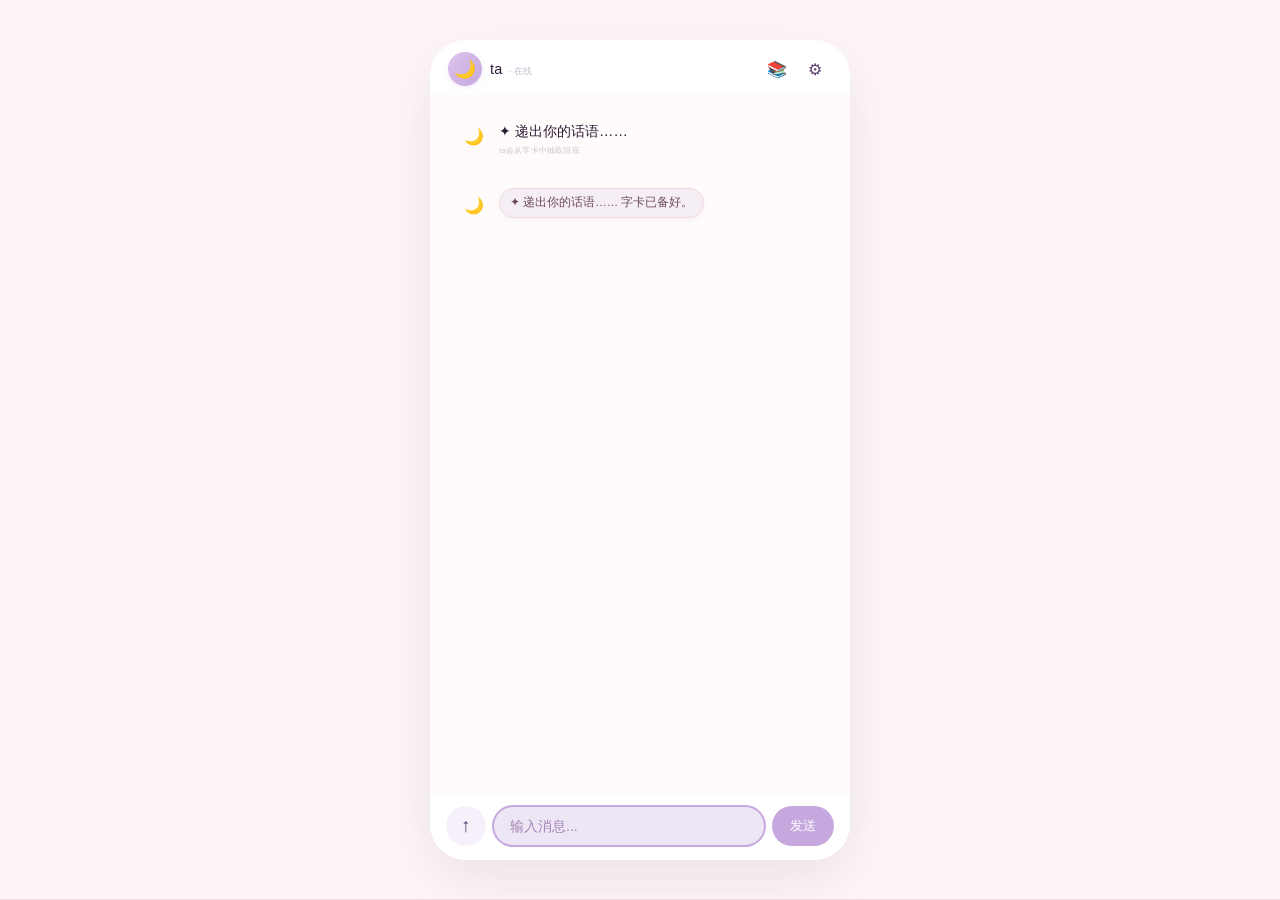
<file: 拆分版/index.html>
<!DOCTYPE html>
<html lang="zh">
<head>
    <meta charset="UTF-8">
    <meta name="viewport" content="width=device-width, initial-scale=1.0, maximum-scale=1.0, user-scalable=yes">
    <title>梦语 · 传讯</title>
    <link rel="stylesheet" href="style.css">
</head>
</head>
<body>
<div class="phone-frame" id="app">
    <!-- ===== 顶栏 ===== -->
    <div class="top-bar">
        <div class="angle-profile" id="profileClick">
            <div class="angle-avatar" id="angleAvatarDisplay">🌙</div>
            <div>
                <span class="angle-name" id="angleNameDisplay">ta</span>
                <span class="angle-status">· 在线</span>
            </div>
        </div>
        <div class="top-actions">
            <button class="icon-btn" id="openSidePanelBtn" title="功能面板">📚</button>
            <button class="icon-btn" id="openSettingsBtn" title="设置">⚙</button>
        </div>
    </div>
    <!-- ===== 聊天区域 ===== -->
    <div class="chat-box" id="chatBox">
        <div class="message system">
            <span class="msg-avatar" id="systemAvatar">🌙</span>
            <div class="msg-content">
                ✦ 递出你的话语……<br>
                <small>ta会从字卡中抽取回应</small>
            </div>
        </div>
    </div>
    <!-- ===== 底部输入区 ===== -->
    <div class="input-wrapper">
        <button class="arrow-up-btn" id="arrowUpBtn" title="更多">↑</button>
        <div class="input-area">
            <input type="text" id="userInput" placeholder="输入消息..." autocomplete="off">
            <button class="btn-send" id="sendBtn">发送</button>
        </div>
    </div>
</div>
<!-- ===== 底部上弹侧边栏 ===== -->
<div class="bottom-sheet" id="bottomSheet">
    <div class="bottom-sheet-grid">
        <div class="sheet-item" id="bottomCallBtn">
            <span class="icon">📹</span>
            <span class="label">模拟通话</span>
        </div>
        <div class="sheet-item" id="bottomEmojiBtn">
            <span class="icon">😊</span>
            <span class="label">表情包</span>
        </div>
        <div class="sheet-item" id="bottomPatBtn">
            <span class="icon">👋</span>
            <span class="label">拍一拍</span>
        </div>
        <div class="sheet-item" id="bottomBoardBtn">
            <span class="icon">📋</span>
            <span class="label">留言板</span>
        </div>
        <div class="sheet-item" id="bottomWishBtn">
            <span class="icon">🌳</span>
            <span class="label">许愿树</span>
        </div>
        <div class="sheet-item" id="bottomRpsBtn">
            <span class="icon">✊</span>
            <span class="label">猜拳</span>
        </div>
        <div class="sheet-item" id="bottomDoodleBtn">
            <span class="icon">🎨</span>
            <span class="label">涂鸦</span>
        </div>
        <div class="sheet-item" id="bottomDGBtn">
            <span class="icon">🖌️</span>
            <span class="label">你画我猜</span>
        </div>
    </div>
</div>
<!-- ===== 右侧侧边栏 ===== -->
<div class="side-overlay" id="sideOverlay"></div>
<div class="side-panel" id="sidePanel">
    <div class="side-header">
        <h2>✦ 功能面板</h2>
        <button class="side-close" id="sideCloseBtn">✕</button>
    </div>
    <div class="side-grid">
        <div class="side-group-title"><span>✦ 互动工具</span></div>
        <div class="side-grid-item" id="sideCardBtn">
            <span class="icon">📜</span>
            <span class="label">字卡</span>
        </div>
        <div class="side-grid-item" id="sideEmojiBtn">
            <span class="icon">😊</span>
            <span class="label">表情包</span>
        </div>
        <div class="side-grid-item" id="sidePatBtn">
            <span class="icon">👋</span>
            <span class="label">拍一拍</span>
        </div>
        <div class="side-grid-item" id="sideCalendarBtn">
            <span class="icon">📅</span>
            <span class="label">日历</span>
        </div>
        <div class="side-grid-item" id="sideDiaryBtn">
            <span class="icon">📖</span>
            <span class="label">日记</span>
        </div>
        <div class="side-grid-item" id="sideLetterBtn">
            <span class="icon">✉️</span>
            <span class="label">写信</span>
        </div>
        <div class="side-grid-item" id="sideBoardBtn">
            <span class="icon">📋</span>
            <span class="label">留言板</span>
        </div>
        <div class="side-grid-item" id="sideWishBtn">
            <span class="icon">🌳</span>
            <span class="label">许愿树</span>
        </div>
        <div class="side-group-title side-group-games"><span>🎮 小游戏</span></div>
        <div class="side-grid-item" id="sideRpsBtn">
            <span class="icon">✊</span>
            <span class="label">猜拳奖惩</span>
        </div>
        <div class="side-grid-item" id="sideDoodleBtn">
            <span class="icon">🎨</span>
            <span class="label">涂鸦板</span>
        </div>
        <div class="side-grid-item" id="sideDrawGuessBtn">
            <span class="icon">🖌️</span>
            <span class="label">你画我猜</span>
        </div>
    </div>
</div>
<!-- ===== 设置主弹窗 ===== -->
<div class="modal-overlay" id="settingsModal">
    <div class="modal-content">
        <div class="modal-header">
            <h2>⚙ 设置</h2>
            <button class="modal-close" id="closeSettingsBtn">✕</button>
        </div>
        <div class="modal-body">
            <div class="appearance-grid">
                <div class="appearance-btn" id="openNicknameBtn">
                    <span class="icon">✏️</span>
                    <span class="label">昵称设置</span>
                </div>
                <div class="appearance-btn" id="openAvatarBtn">
                    <span class="icon">🖼️</span>
                    <span class="label">头像设置</span>
                </div>
                <div class="appearance-btn" id="openThemeBtn">
                    <span class="icon">🎨</span>
                    <span class="label">主题外观</span>
                </div>
                <div class="appearance-btn" id="openChatSettingsBtn">
                    <span class="icon">💬</span>
                    <span class="label">聊天设置</span>
                </div>
                <div class="appearance-btn" id="openDataBtn">
                    <span class="icon">💾</span>
                    <span class="label">数据管理</span>
                </div>
                <div class="appearance-btn" id="openMiscBtn">
                    <span class="icon">🎛️</span>
                    <span class="label">外观细节</span>
                </div>
            </div>
        </div>
    </div>
</div>
<!-- ===== 昵称设置弹窗 ===== -->
<div class="modal-overlay" id="nicknameModal">
    <div class="modal-content" style="max-width:400px;">
        <div class="modal-header">
            <h2>✏️ 昵称设置</h2>
            <button class="modal-close" id="closeNicknameModal">✕</button>
        </div>
        <div class="modal-body">
            <div style="display:flex; gap:12px; flex-wrap:wrap;">
                <div style="flex:1; min-width:120px;">
                    <div style="font-size:0.7rem; color:#7a5b8c; opacity:0.5; margin-bottom:4px;">梦女（我）</div>
                    <input type="text" id="userNameInput" value="我" style="width:100%; padding:8px 14px; border-radius:20px; border:1px solid rgba(200,170,220,0.15); font-size:0.85rem; outline:none;">
                </div>
                <div style="flex:1; min-width:120px;">
                    <div style="font-size:0.7rem; color:#7a5b8c; opacity:0.5; margin-bottom:4px;">梦角（ta）</div>
                    <input type="text" id="angleNameInput" value="ta" style="width:100%; padding:8px 14px; border-radius:20px; border:1px solid rgba(200,170,220,0.15); font-size:0.85rem; outline:none;">
                </div>
            </div>
            <button class="btn btn-primary-mod" id="saveNicknameBtn" style="padding:8px 20px; margin-top:6px; align-self:flex-end;">保存</button>
        </div>
    </div>
</div>
<!-- ===== 头像设置弹窗 ===== -->
<div class="modal-overlay" id="avatarModal">
    <div class="modal-content" style="max-width:460px;">
        <div class="modal-header">
            <h2>🖼️ 头像设置</h2>
            <button class="modal-close" id="closeAvatarModal">✕</button>
        </div>
        <div class="modal-body">
            <!-- 实时预览 -->
            <div class="avatar-preview-area">
                <div class="avatar-preview-box">
                    <span class="label">实时预览</span>
                    <div class="avatar-preview shape-circle" id="previewUserAvatar">
                        <span id="previewUserEmoji">🌸</span>
                    </div>
                    <span style="font-size:0.6rem; color:#7a5b8c;" id="previewUserName">我</span>
                </div>
                <div style="color:#b697cc; font-size:1.2rem;">⟷</div>
                <div class="avatar-preview-box">
                    <span class="label">实时预览</span>
                    <div class="avatar-preview shape-circle" id="previewAngleAvatar">
                        <span id="previewAngleEmoji">🌙</span>
                    </div>
                    <span style="font-size:0.6rem; color:#7a5b8c;" id="previewAngleName">ta</span>
                </div>
            </div>
            <!-- 头像形状选择 -->
            <div style="display:flex; gap:8px; justify-content:center; flex-wrap:wrap;">
                <span style="font-size:0.7rem; color:#7a5b8c; display:flex; align-items:center;">形状：</span>
                <button class="shape-btn active" data-shape="circle">圆形</button>
                <button class="shape-btn" data-shape="square">方形</button>
                <button class="shape-btn" data-shape="round">方圆角</button>
            </div>
            <hr class="mod-divider">
            <!-- 我的头像 -->
            <div style="margin-top:4px;">
                <div style="font-size:0.75rem; font-weight:500; color:#5a3d6b; margin-bottom:4px;">🌸 我的头像</div>
                <div class="avatar-upload-row">
                    <input type="text" id="userAvatarInput" placeholder="图片URL或Emoji" value="🌸">
                    <button class="btn" id="applyUserAvatarBtn">应用</button>
                    <button class="btn btn-danger" id="removeUserAvatarBtn">移除</button>
                </div>
                <div class="avatar-slider-row">
                    <span class="label">大小</span>
                    <input type="range" id="userSizeSlider" min="40" max="120" value="60">
                    <span class="value" id="userSizeValue">60px</span>
                </div>
                <div class="avatar-slider-row">
                    <span class="label">左右</span>
                    <input type="range" id="userLeftSlider" min="-20" max="20" value="0">
                    <span class="value" id="userLeftValue">0px</span>
                </div>
                <div class="avatar-slider-row">
                    <span class="label">上下</span>
                    <input type="range" id="userTopSlider" min="-20" max="20" value="0">
                    <span class="value" id="userTopValue">0px</span>
                </div>
            </div>
      <hr class="mod-divider">
            <!-- 梦角头像 -->
            <div>
                <div style="font-size:0.75rem; font-weight:500; color:#5a3d6b; margin-bottom:4px;">🌙 梦角的头像</div>
                <div class="avatar-upload-row">
                    <input type="text" id="angleAvatarInput" placeholder="图片URL或Emoji" value="🌙">
                    <button class="btn" id="applyAngleAvatarBtn">应用</button>
                    <button class="btn btn-danger" id="removeAngleAvatarBtn">移除</button>
                </div>
                <div class="avatar-slider-row">
                    <span class="label">大小</span>
                    <input type="range" id="angleSizeSlider" min="40" max="120" value="60">
                    <span class="value" id="angleSizeValue">60px</span>
                </div>
                <div class="avatar-slider-row">
                    <span class="label">左右</span>
                    <input type="range" id="angleLeftSlider" min="-20" max="20" value="0">
                    <span class="value" id="angleLeftValue">0px</span>
                </div>
                <div class="avatar-slider-row">
                    <span class="label">上下</span>
                    <input type="range" id="angleTopSlider" min="-20" max="20" value="0">
                    <span class="value" id="angleTopValue">0px</span>
                </div>
            </div>
            <button class="btn btn-primary-mod" id="saveAvatarBtn" style="padding:8px 20px; margin-top:6px; align-self:flex-end;">保存头像设置</button>
        </div>
    </div>
</div>
<!-- ===== 字卡弹窗 ===== -->
<div class="modal-overlay" id="cardModal">
    <div class="modal-content">
        <div class="modal-header">
            <h2>📜 字卡 <span style="font-weight:400; font-size:0.65rem; opacity:0.4; margin-left:6px;" id="modalCardCount">0 张</span></h2>
            <button class="modal-close" id="closeCardModal">✕</button>
        </div>
        <div class="modal-body">
            <div class="mod-group-tabs" id="modGroupTabs">
                <span class="mod-group-tab active" data-group="all">全部 <span class="count" id="modAllCount">0</span></span>
            </div>
            <div class="mod-search-row">
                <input type="text" id="modSearchInput" placeholder="🔍 搜索字卡...">
            </div>
            <div class="mod-list" id="modCardList">
                <span class="mod-empty">暂无字卡</span>
            </div>
            <div>
                <textarea class="mod-textarea" id="modBatchInput" placeholder="一行一条字卡"></textarea>
                <div class="mod-row" style="margin-top:4px;">
                    <select id="modBatchGroupSelect"><option value="default">默认</option></select>
                    <button class="btn btn-primary-mod" id="modBatchImportBtn">导入</button>
                    <button class="btn btn-danger" id="modClearBatchBtn">清空</button>
                </div>
                <div class="mod-hint">💡 Ctrl+Enter 快速导入 · 同分组自动去重</div>
            </div>
            <div class="mod-row" style="margin-top:4px;">
                <input type="text" id="modGroupInput" placeholder="新分组名">
                <button class="btn" id="modAddGroupBtn">创建</button>
                <button class="btn btn-danger" id="modDeleteGroupBtn">删除</button>
            </div>
            <hr class="mod-divider">
            <div class="mod-actions">
                <button class="btn" id="modSelectBtn">☑ 选择</button>
                <button class="btn btn-danger" id="modDeleteSelectedBtn" style="display:none;">删除选中</button>
                <span style="font-size:0.6rem; color:#7a5b8d; display:flex; align-items:center;" id="modSelectInfo">已选 0</span>
            </div>
            <div class="mod-row" style="margin-top:4px; display:none;" id="modMoveRow">
                <select id="modMoveGroupSelect"><option value="">移动到...</option></select>
                <button class="btn" id="modMoveBtn">移动</button>
            </div>
            <div class="mod-actions" style="margin-top:4px;">
                <button class="btn btn-danger" id="modClearAllBtn">清空全部</button>
                <button class="btn" id="modResetDefaultBtn">恢复默认</button>
            </div>
        </div>
    </div>
</div>
<!-- ===== 表情包弹窗 ===== -->
<div class="modal-overlay" id="emojiModal">
    <div class="modal-content" style="max-width:400px;">
        <div class="modal-header">
            <h2>😊 表情包 <span style="font-weight:400; font-size:0.65rem; opacity:0.4; margin-left:6px;" id="emojiCount">0 个</span></h2>
            <button class="modal-close" id="closeEmojiModal">✕</button>
        </div>
        <div class="modal-body">
            <div class="mod-group-tabs" id="emojiGroupTabs">
                <span class="mod-group-tab active" data-group="all">全部 <span class="count" id="emojiAllCount">0</span></span>
            </div>
            <div class="mod-search-row">
                <input type="text" id="emojiSearchInput" placeholder="🔍 搜索表情...">
            </div>
            <div class="mod-list" id="emojiList">
                <span class="mod-empty">暂无表情</span>
            </div>
            <div class="mod-row">
                <input type="text" id="emojiInput" placeholder="输入表情或Emoji">
                <select id="emojiGroupSelect" style="flex:1; min-width:80px;"><option value="default">默认</option></select>
                <button class="btn btn-primary-mod" id="addEmojiBtn">添加</button>
            </div>
            <hr class="mod-divider">
            <div class="mod-actions">
                <button class="btn" id="emojiSelectBtn">☑ 选择</button>
                <button class="btn btn-danger" id="emojiDeleteSelectedBtn" style="display:none;">删除选中</button>
                <span style="font-size:0.6rem; color:#7a5b8d; display:flex; align-items:center;" id="emojiSelectInfo">已选 0</span>
            </div>
            <div class="mod-row" style="margin-top:4px; display:none;" id="emojiMoveRow">
                <select id="emojiMoveGroupSelect"><option value="">移动到...</option></select>
                <button class="btn" id="emojiMoveBtn">移动</button>
            </div>
            <div class="mod-actions" style="margin-top:4px;">
                <button class="btn btn-danger" id="clearEmojiBtn">清空全部</button>
                <button class="btn" id="resetEmojiBtn">恢复默认</button>
            </div>
            <div class="mod-hint">💡 支持自定义 emoji / 颜文字 / 短文本 · 同分组自动去重</div>
        </div>
    </div>
</div>
<!-- ===== 拍一拍弹窗 ===== -->
<div class="modal-overlay" id="patModal">
    <div class="modal-content" style="max-width:400px;">
        <div class="modal-header">
            <h2>👋 拍一拍 <span style="font-weight:400; font-size:0.65rem; opacity:0.4; margin-left:6px;" id="patCount">0 个</span></h2>
            <button class="modal-close" id="closePatModal">✕</button>
        </div>
        <div class="modal-body">
            <div class="mod-group-tabs" id="patGroupTabs">
                <span class="mod-group-tab active" data-group="all">全部 <span class="count" id="patAllCount">0</span></span>
            </div>
            <div class="mod-search-row">
                <input type="text" id="patSearchInput" placeholder="🔍 搜索拍一拍...">
            </div>
            <div class="mod-list" id="patList">
                <span class="mod-empty">暂无拍一拍</span>
            </div>
            <div>
                <div class="mod-row" style="margin-top:4px;">
                    <input type="text" id="patInput" placeholder="输入新拍一拍" style="flex:2;">
                    <select id="patGroupSelect" style="flex:1; min-width:80px;"><option value="default">默认</option></select>
                    <button class="btn btn-primary-mod" id="addPatBtn">添加</button>
                </div>
                <div class="mod-hint">💡 支持自定义拍一拍文案 · 同分组自动去重</div>
            </div>
            <hr class="mod-divider">
            <div class="mod-actions">
                <button class="btn" id="patSelectBtn">☑ 选择</button>
                <button class="btn btn-danger" id="patDeleteSelectedBtn" style="display:none;">删除选中</button>
                <span style="font-size:0.6rem; color:#7a5b8d; display:flex; align-items:center;" id="patSelectInfo">已选 0</span>
            </div>
            <div class="mod-row" style="margin-top:4px; display:none;" id="patMoveRow">
                <select id="patMoveGroupSelect"><option value="">移动到...</option></select>
                <button class="btn" id="patMoveBtn">移动</button>
            </div>
            <div class="mod-actions" style="margin-top:4px;">
                <button class="btn btn-danger" id="clearPatBtn">清空全部</button>
                <button class="btn" id="resetPatBtn">恢复默认</button>
            </div>
        </div>
    </div>
</div>

<!-- ===== 主题外观弹窗 ===== -->
<div class="modal-overlay sub-modal" id="themeModal">
    <div class="modal-content">
        <div class="modal-header">
            <h2>🎨 主题外观 <span style="font-weight:400; font-size:0.65rem; opacity:0.4; margin-left:6px;">支持无限扩展 📁</span></h2>
            <button class="modal-close" id="closeThemeModal">✕</button>
        </div>
        <div class="modal-body">
            <div style="font-size:0.7rem; font-weight:500; margin-bottom:6px; color:var(--text_secondary);">✨ 快捷换肤</div>
            <div class="theme-swatches" id="themeSwatches"></div>
            <hr class="mod-divider">
            <div style="font-size:0.7rem; font-weight:500; margin-bottom:6px; color:var(--text_secondary);">🎛️ 自定义编辑器</div>
            <div class="theme-editor" id="themeEditor"></div>
            <div style="margin-top:8px; display:flex; gap:6px; flex-wrap:wrap; align-items:center;">
                <button class="btn-primary-mod" id="btnSaveTheme">➕ 保存当前为新主题</button>
            </div>
            <hr class="mod-divider">
            <div style="font-size:0.7rem; font-weight:500; margin-bottom:6px; color:var(--text_secondary);">📁 已保存主题方案</div>
            <div class="theme-presets-list" id="savedPresetsList"></div>
        </div>
    </div>
</div>
<!-- ===== 数据管理弹窗 ===== -->
<div class="modal-overlay sub-modal" id="dataModal">
    <div class="modal-content" style="max-width:460px;">
        <div class="modal-header">
            <h2>💾 数据管理</h2>
            <button class="modal-close" id="closeDataModal">✕</button>
        </div>
        <div class="modal-body">
            <div style="font-size:0.72rem; color:var(--text_secondary); line-height:1.6; margin-bottom:8px;">
                💡 包含 昵称/头像/字卡/表情包/拍一拍 + 留言板/许愿树 + 小游戏（猜拳/涂鸦/你画我猜）的全部数据。<br>
                可一键导出 / 导入 / 清空。
            </div>
            <div class="mod-actions" style="justify-content:flex-start;">
                <button class="btn-primary-mod" id="btnExportAll">⬇️ 导出全部 (JSON)</button>
                <label class="btn">⬆️ 导入<input type="file" id="fileImportAll" accept="application/json" style="display:none"></label>
                <button class="btn btn-danger" id="btnClearAll">🗑 清空全部</button>
            </div>
        </div>
    </div>
</div>
<!-- ===== 留言板弹窗 ===== -->
<div class="modal-overlay sub-modal" id="boardModal">
    <div class="modal-content">
        <div class="modal-header">
            <h2>📋 留言板 <span style="font-weight:400; font-size:0.65rem; opacity:0.4; margin-left:6px;" id="boardCount">0 张</span></h2>
            <button class="modal-close" id="closeBoardModal">✕</button>
        </div>
        <div class="modal-body">
            <div class="board-toolbar">
                <div class="board-style-switch" id="boardStyleSwitch">
                    <span class="chip active" data-v="lines">横格</span>
                    <span class="chip" data-v="grid">网格</span>
                    <span class="chip" data-v="blank">空白</span>
                </div>
                <button class="btn" id="boardPhrasesBtn">📝 话语</button>
                <button class="btn" id="boardHistoryBtn">📜 历史</button>
                <button class="btn-primary-mod" id="drawBoardNoteBtn">📨 抽一张小纸条</button>
            </div>
            <div class="board-bg lines" id="boardBg">
                <div class="board-grid" id="boardGrid"></div>
            </div>
            <div id="boardDetailWrap"></div>
        </div>
    </div>
</div>
<!-- ===== 许愿树弹窗 ===== -->
<div class="modal-overlay sub-modal" id="wishModal">
    <div class="modal-content">
        <div class="modal-header">
            <h2>🌳 许愿树 <span style="font-weight:400; font-size:0.65rem; opacity:0.4; margin-left:6px;" id="wishCount">0 颗</span></h2>
            <button class="modal-close" id="closeWishModal">✕</button>
        </div>
        <div class="modal-body">
            <div class="wish-toolbar">
                <button class="btn" id="wishPhrasesBtn">📝 愿望</button>
                <button class="btn" id="wishHistoryBtn">📜 历史</button>
                <button class="btn-primary-mod" id="drawWishStarBtn">✨ 摘取星星</button>
            </div>
            <div class="wish-tree">
                <div class="canopy-container" id="canopyContainer"></div>
                <div class="tree-trunk">🌳</div>
            </div>
            <div id="wishDetailWrap"></div>
        </div>
    </div>
</div>
<!-- ===== 猜拳奖惩 ===== -->
<div class="modal-overlay sub-modal" id="rpsModal">
    <div class="modal-content">
        <div class="modal-header">
            <h2>✊ 猜拳奖惩</h2>
            <button class="modal-close" id="closeRpsModal">✕</button>
        </div>
        <div class="modal-body">
            <div style="display:flex; justify-content:space-between; align-items:center; flex-wrap:wrap; gap:6px; margin-bottom:4px;">
                <div class="game-tabs" id="rpsModeTabs">
                    <div class="tab active" data-mode="winner_rules">🏆 赢方制定奖惩</div>
                    <div class="tab" data-mode="angle_rules">🌙 梦角统一制定</div>
                </div>
                <div class="role-switch" id="rpsRoleSwitch">
                    <div class="chip active" data-role="dreamer">🎀 梦女</div>
                    <div class="chip" data-role="angle">🌙 梦角</div>
                </div>
            </div>
            <div class="stats-bar" id="rpsStatsBar"></div>
            <div class="rps-board">
                <div class="rps-side"><div class="who">🎀 梦女出拳</div><div class="rps-hand" id="rpsUserHand"></div></div>
                <div class="rps-side"><div class="who">🌙 梦角出拳</div><div class="rps-hand pending" id="rpsAngleHand"></div></div>
            </div>
            <div class="rps-actions">
                <button class="btn" data-hand="rock">✊</button>
                <button class="btn" data-hand="scissors">✌️</button>
                <button class="btn" data-hand="paper">✋</button>
            </div>
            <div class="rps-result" id="rpsResult" style="display:none;"></div>
            <div class="rps-rule-input" id="rpsRuleInput" style="display:none;"></div>
            <hr class="mod-divider">
            <div style="display:flex; justify-content:space-between; align-items:center;">
                <div style="font-size:0.7rem; font-weight:500; color:var(--text_secondary);">📜 历史记录</div>
                <div class="mod-actions" style="margin-top:0;">
                    <button class="btn" id="rpsExportBtn">导出</button>
                    <button class="btn btn-danger" id="rpsClearBtn">清空</button>
                </div>
            </div>
            <div class="history-list" id="rpsHistoryList"></div>
        </div>
    </div>
</div>
<!-- ===== 涂鸦板 ===== -->
<div class="modal-overlay sub-modal" id="doodleModal">
    <div class="modal-content" style="max-width:600px;">
        <div class="modal-header">
            <h2>🎨 涂鸦板</h2>
            <button class="modal-close" id="closeDoodleModal">✕</button>
        </div>
        <div class="modal-body">
            <div style="display:flex; justify-content:space-between; align-items:center; flex-wrap:wrap; gap:6px; margin-bottom:6px;">
                <div class="role-switch" id="doodleRoleSwitch">
                    <div class="chip active" data-role="dreamer">🎀 梦女画</div>
                    <div class="chip" data-role="angle">🌙 梦角画</div>
                </div>
                <div style="font-size:0.65rem; color:var(--text_muted);">💡 保存后进入画廊可回看</div>
            </div>
            <div class="doodle-wrap">
                <div class="doodle-toolbar" id="doodleToolbar"></div>
                <div class="doodle-canvas-box">
                    <canvas id="doodleCanvas" width="800" height="500"></canvas>
                </div>
            </div>
            <hr class="mod-divider">
            <div style="display:flex; justify-content:space-between; align-items:center; margin:4px 0;">
                <div style="font-size:0.7rem; font-weight:500; color:var(--text_secondary);">🖼️ 画廊</div>
                <div style="font-size:0.6rem; color:var(--text_muted);">最多 50 张</div>
            </div>
            <div class="doodle-gallery" id="doodleGallery"></div>
        </div>
    </div>
</div>
<!-- ===== 你画我猜 ===== -->
<div class="modal-overlay sub-modal" id="drawGuessModal">
    <div class="modal-content" style="max-width:600px;">
        <div class="modal-header">
            <h2>🖌️ 你画我猜</h2>
            <button class="modal-close" id="closeDrawGuessModal">✕</button>
        </div>
        <div class="modal-body">
            <div style="display:flex; justify-content:space-between; align-items:center; flex-wrap:wrap; gap:6px;">
                <div class="game-tabs" id="dgModeTabs">
                    <div class="tab active" data-mode="topic">🏷 话题限定</div>
                    <div class="tab" data-mode="free">✏️ 自由画</div>
                </div>
                <div class="role-switch" id="dgRoleSwitch">
                    <div class="chip active" data-role="dreamer">🎀 梦女出题</div>
                    <div class="chip" data-role="angle">🌙 梦角出题</div>
                </div>
            </div>
            <div class="stats-bar" id="dgStatsBar"></div>
            <div class="dg-word-row" id="dgWordRow"></div>
            <div id="dgTopicsWrap" style="display:none;">
                <div style="font-size:0.7rem; font-weight:500; color:var(--text_secondary); margin-bottom:4px;">话题分类</div>
                <div class="dg-topics" id="dgTopicTags"></div>
            </div>
            <div class="doodle-canvas-box" style="margin:8px 0;">
                <canvas id="dgCanvas" width="800" height="460"></canvas>
            </div>
            <div class="dg-guess-row">
                <input type="text" id="dgGuessInput" placeholder="输入你的猜测..." autocomplete="off">
                <button class="btn-primary-mod" id="dgGuessBtn">猜！</button>
                <button class="btn" id="dgStartBtn">🎬 开启新一轮</button>
            </div>
            <div id="dgTopicMgrWrap"></div>
            <hr class="mod-divider">
            <div style="display:flex; justify-content:space-between; align-items:center;">
                <div style="font-size:0.7rem; font-weight:500; color:var(--text_secondary);">📜 历史</div>
                <button class="mini-btn" id="dgTopicMgrBtn">🧰 话题管理</button>
            </div>
            <div class="history-list" id="dgHistoryList"></div>
        </div>
    </div>
</div>
<!-- ===== 日历弹窗 (占位) ===== -->
<div class="modal-overlay sub-modal" id="calendarModal">
    <div class="modal-content">
        <div class="modal-header">
            <h2>📅 日历</h2>
            <button class="modal-close" id="closeCalendarModal">✕</button>
        </div>
        <div class="modal-body" style="min-height:200px; display:flex; align-items:center; justify-content:center; color:var(--text_muted); font-size:0.8rem;">
            ✨ 日历功能占位 · 可在后续迭代完善
        </div>
    </div>
</div>
<!-- ===== 心情日记弹窗 (占位) ===== -->
<div class="modal-overlay sub-modal" id="diaryModal">
    <div class="modal-content">
        <div class="modal-header">
            <h2>📖 心情日记</h2>
            <button class="modal-close" id="closeDiaryModal">✕</button>
        </div>
        <div class="modal-body" style="min-height:200px; display:flex; align-items:center; justify-content:center; color:var(--text_muted); font-size:0.8rem;">
            ✨ 心情日记占位 · 可在后续迭代完善
        </div>
    </div>
</div>
<!-- ===== 信封弹窗 (占位) ===== -->
<div class="modal-overlay sub-modal" id="letterModal">
    <div class="modal-content">
        <div class="modal-header">
            <h2>✉️ 信封</h2>
            <button class="modal-close" id="closeLetterModal">✕</button>
        </div>
        <div class="modal-body" style="min-height:200px; display:flex; align-items:center; justify-content:center; color:var(--text_muted); font-size:0.8rem;">
            ✨ 信封功能占位 · 可在后续迭代完善
        </div>
    </div>
</div>
<!-- ===== 图片查看器 ===== -->
<div class="img-viewer" id="imgViewer"><img id="imgViewerImg" alt=""></div>
<!-- ===== 简单 confirmModal ===== -->
<div class="modal-overlay" id="confirmModal">
    <div class="modal-content" style="max-width:360px;">
        <div class="modal-header">
            <h2 id="confirmTitle">确认</h2>
            <button class="modal-close" data-confirm-close>✕</button>
        </div>
        <div class="modal-body">
            <div id="confirmMsg" style="font-size:0.82rem; color:var(--text_secondary); line-height:1.6; padding:4px 0 10px;"></div>
            <div style="display:flex; gap:6px; justify-content:flex-end;">
                <button class="btn btn-danger" id="confirmNo">拒绝</button>
                <button class="btn-primary-mod" id="confirmYes">同意</button>
            </div>
        </div>
    </div>
</div>
<!-- ===== 留言/许愿 话语管理 ===== -->
<div class="modal-overlay" id="phraseModal">
    <div class="modal-content" style="max-width:460px;">
        <div class="modal-header">
            <h2 id="phraseTitle">话语管理</h2>
            <button class="modal-close" id="closePhraseModal">✕</button>
        </div>
        <div class="modal-body">
            <div id="phraseTabs" class="mod-group-tabs" style="margin-bottom:6px;"></div>
            <div class="mod-search-row">
                <input type="text" id="phraseSearchInput" placeholder="🔍 搜索...">
            </div>
            <div class="mod-list" id="phraseList"></div>
            <div class="mod-row" style="margin-top:8px;">
                <input type="text" id="phraseInput" placeholder="新增一条..." style="flex:2;">
                <button class="btn-primary-mod" id="addPhraseBtn">添加</button>
            </div>
            <div class="mod-actions" style="margin-top:6px;">
                <button class="btn btn-danger" id="clearPhraseBtn">清空全部</button>
                <button class="btn" id="resetPhraseBtn">恢复默认</button>
            </div>
        </div>
    </div>
</div>
<!-- ===== 留言/许愿 历史 ===== -->
<div class="modal-overlay" id="histModal">
    <div class="modal-content" style="max-width:460px;">
        <div class="modal-header">
            <h2 id="histTitle">历史记录</h2>
            <button class="modal-close" id="closeHistModal">✕</button>
        </div>
        <div class="modal-body">
            <div class="history-list" id="histList" style="max-height:420px;"></div>
        </div>
    </div>
</div>
<!-- ===== 聊天设置弹窗 ===== -->
<div class="modal-overlay" id="chatSettingsModal">
    <div class="modal-content" style="max-width:440px;">
        <div class="modal-header">
            <h2>💬 聊天设置 <span style="font-weight:400;font-size:0.62rem;opacity:0.5;margin-left:6px;">字体/气泡/显示 17 项</span></h2>
            <button class="modal-close" id="closeChatSettingsModal">✕</button>
        </div>
        <div class="modal-body">
            <div style="display:flex;gap:8px;margin-bottom:10px;">
                <button class="btn-primary-mod" id="chatResetBtn" style="flex:1;background:var(--bg_card);color:var(--text_primary);">♻ 恢复默认</button>
                <button class="btn-primary-mod" id="chatPreviewBtn" style="flex:1;">👁 预览一下</button>
            </div>
            <div id="chatSettingsForm" style="display:grid;grid-template-columns:1fr 1fr;gap:8px 12px;"></div>
        </div>
    </div>
</div>

<!-- ===== 外观细节弹窗（头部/侧栏/动效） ===== -->
<div class="modal-overlay" id="miscModal">
    <div class="modal-content" style="max-width:420px;">
        <div class="modal-header">
            <h2>🎛️ 外观细节</h2>
            <button class="modal-close" id="closeMiscModal">✕</button>
        </div>
        <div class="modal-body" id="miscForm" style="display:flex;flex-direction:column;gap:10px;"></div>
    </div>
</div>

<!-- 缺失元素占位 (给旧 DOM 引用避免 getElementById(null)) -->
<div style="display:none;">
    <span id="bgFontModal"></span>
    <span id="closeBgFontModal"></span>
    <span id="bubbleModal"></span>
    <span id="closeBubbleModal"></span>
    <span id="openBgFontBtn"></span>
    <span id="openBubbleBtn"></span>
    <span id="callModal"></span>
    <span id="closeCallModal"></span>
    <span id="callBtn"></span>
    <span id="hangupBtn"></span>
    <span id="callStatusText"></span>
    <span id="callDreamerDot"></span>
    <span id="callAngleDot"></span>
    <span id="callUserAvatar"></span>
    <span id="callAngleAvatar"></span>
    <span id="callUserName"></span>
    <span id="callAngleName"></span>
</div>

    <script src="app.js"></script>
</body>
</html>
</file>
<file: 拆分版/style.css>
* {
            margin: 0;
            padding: 0;
            box-sizing: border-box;
            font-family: 'Segoe UI', 'PingFang SC', Roboto, 'Helvetica Neue', sans-serif;
        }
        body {
            background: #e8e0ee;
            min-height: 100vh;
            display: flex;
            justify-content: center;
            align-items: center;
            padding: 12px;
        }
        .phone-frame {
            max-width: 420px;
            width: 100%;
            height: 94vh;
            max-height: 820px;
            min-height: 600px;
            background: #ffffff;
            border-radius: 36px;
            box-shadow: 0 20px 60px rgba(80, 50, 110, 0.10);
            display: flex;
            flex-direction: column;
            overflow: hidden;
            position: relative;
        }
        /* ===== 顶栏 ===== */
        .top-bar {
            display: flex;
            align-items: center;
            padding: 12px 18px 8px 18px;
            flex-shrink: 0;
            gap: 8px;
            background: #ffffff;
            border-bottom: 1px solid rgba(220, 200, 240, 0.06);
        }
        .angle-profile {
            display: flex;
            align-items: center;
            gap: 8px;
            flex: 1;
            cursor: pointer;
        }
        .angle-avatar {
            width: 34px;
            height: 34px;
            border-radius: 50%;
            display: flex;
            align-items: center;
            justify-content: center;
            font-size: 1.1rem;
            color: white;
            box-shadow: 0 2px 6px rgba(180, 150, 210, 0.15);
            flex-shrink: 0;
            transition: 0.2s;
            background: linear-gradient(135deg, #dcc3ed, #c6a8de);
            object-fit: cover;
            overflow: hidden;
        }
        .angle-avatar img {
            width: 100%;
            height: 100%;
            object-fit: cover;
        }
        .angle-avatar:hover {
            transform: scale(1.05);
        }
        .angle-name {
            font-size: 0.9rem;
            font-weight: 500;
            color: #2d1a39;
            letter-spacing: 0.3px;
        }
        .angle-status {
            font-size: 0.55rem;
            color: #7a5b8c;
            opacity: 0.4;
            margin-left: 2px;
        }
 .top-actions {
            display: flex;
            gap: 4px;
            flex-shrink: 0;
        }
        .icon-btn {
            background: none;
            border: none;
            width: 34px;
            height: 34px;
            border-radius: 50%;
            font-size: 1rem;
            cursor: pointer;
            color: #5a3d6b;
            display: flex;
            align-items: center;
            justify-content: center;
            transition: 0.15s;
        }
        .icon-btn:hover {
            background: rgba(200, 175, 220, 0.10);
        }
        .icon-btn:active {
            transform: scale(0.90);
        }
        /* ===== 聊天区域 ===== */
        .chat-box {
            flex: 1;
            overflow-y: auto;
            padding: 14px 16px 10px 16px;
            display: flex;
            flex-direction: column;
            gap: 8px;
            background: #fcfaff;
            min-height: 0;
        }
        .chat-box::-webkit-scrollbar {
            width: 3px;
        }
        .chat-box::-webkit-scrollbar-thumb {
            background: #d6c8e0;
            border-radius: 12px;
        }
        .message {
            max-width: 82%;
            padding: 9px 15px;
            border-radius: 18px;
            word-break: break-word;
            line-height: 1.45;
            font-size: 0.9rem;
            animation: fadeIn 0.2s ease;
            display: flex;
            align-items: flex-start;
            gap: 8px;
        }
        .message .msg-avatar {
            width: 24px;
            height: 24px;
            border-radius: 50%;
            flex-shrink: 0;
            display: flex;
            align-items: center;
            justify-content: center;
            font-size: 0.8rem;
            background: rgba(220, 200, 240, 0.2);
            overflow: hidden;
        }
        .message .msg-avatar img {
            width: 100%;
            height: 100%;
            object-fit: cover;
        }
        .message .msg-content {
            flex: 1;
        }
        .message.user {
            align-self: flex-end;
            background: #e8ddf2;
            color: #1f1129;
            border-bottom-right-radius: 4px;
        }
        .message.system {
            align-self: flex-start;
            background: #f3eef8;
            color: #2c1b36;
            border-bottom-left-radius: 4px;
            border: 1px solid rgba(220, 200, 240, 0.10);
        }
        .message small {
            display: block;
            font-size: 0.5rem;
            opacity: 0.25;
            margin-top: 3px;
            letter-spacing: 0.2px;
        }
        @keyframes fadeIn {
            from { opacity: 0; transform: translateY(5px); }
            to { opacity: 1; transform: translateY(0); }
        }
   /* ===== 底部输入区 ===== */
        .input-wrapper {
            display: flex;
            gap: 8px;
            align-items: center;
            padding: 10px 16px 14px 16px;
            flex-shrink: 0;
            border-top: 1px solid rgba(220, 200, 240, 0.06);
            background: #ffffff;
        }
        .arrow-up-btn {
            background: #f5f0fa;
            border: none;
            width: 40px;
            height: 40px;
            border-radius: 50%;
            font-size: 1.2rem;
            cursor: pointer;
            color: #5a3d6b;
            display: flex;
            align-items: center;
            justify-content: center;
            transition: 0.15s;
            flex-shrink: 0;
        }
        .arrow-up-btn:hover {
            background: #ede6f5;
        }
        .arrow-up-btn.active {
            background: #c6a8de;
            color: white;
        }
        .input-area {
            display: flex;
            gap: 8px;
            flex: 1;
            align-items: center;
        }
        .input-area input {
            flex: 1;
            padding: 11px 16px;
            border: none;
            border-radius: 30px;
            background: #f5f0fa;
            font-size: 0.88rem;
            outline: none;
            transition: 0.2s;
            color: #2d1a39;
        }
        .input-area input:focus {
            background: #ede6f5;
            box-shadow: 0 0 0 2px #c6a8de;
        }
        .input-area input::placeholder {
            color: #a585b8;
            font-weight: 300;
        }
        .btn-send {
            background: #c6a8de;
            border: none;
            padding: 11px 18px;
            border-radius: 30px;
            font-weight: 500;
            color: white;
            cursor: pointer;
            transition: 0.15s;
            font-size: 0.82rem;
            white-space: nowrap;
        }
        .btn-send:hover {
            background: #b697cc;
        }
        .btn-send:active {
            transform: scale(0.95);
        }
        /* ===== 底部上弹侧边栏 ===== */
        .bottom-sheet {
            position: absolute;
            bottom: 0;
            left: 0;
            right: 0;
            max-height: 0;
            overflow: hidden;
            background: rgba(255, 252, 255, 0.98);
            backdrop-filter: blur(12px);
            -webkit-backdrop-filter: blur(12px);
            border-radius: 28px 28px 0 0;
            box-shadow: 0 -8px 32px rgba(80, 50, 110, 0.06);
            transition: max-height 0.4s cubic-bezier(0.4, 0, 0.2, 1), padding 0.3s ease;
            z-index: 100;
            padding: 0 16px;
            border-top: 1px solid rgba(220, 200, 240, 0.06);
        }
        .bottom-sheet.open {
            max-height: 300px;
            padding: 16px 16px 20px 16px;
        }
        .bottom-sheet-grid {
            display: grid;
            grid-template-columns: repeat(4, 1fr);
            gap: 12px;
            justify-items: center;
        }
        .sheet-item {
            display: flex;
            flex-direction: column;
            align-items: center;
            gap: 4px;
            cursor: pointer;
            transition: 0.15s;
            padding: 6px 0;
            border-radius: 16px;
            width: 100%;
            background: rgba(245, 240, 250, 0.2);
            border: 1px solid transparent;
        }
        .sheet-item:hover {
            background: rgba(245, 240, 250, 0.5);
        }
        .sheet-item:active {
            transform: scale(0.94);
        }
        .sheet-item .icon {
            font-size: 1.6rem;
            line-height: 1.2;
        }
        .sheet-item .label {
            font-size: 0.6rem;
            color: #5a3d6b;
            opacity: 0.6;
            font-weight: 400;
            letter-spacing: 0.3px;
        }
  /* ===== 右侧侧边栏 ===== */
        .side-overlay {
            position: fixed;
            top: 0;
            right: 0;
            width: 100%;
            height: 100%;
            background: rgba(0, 0, 0, 0.20);
            z-index: 900;
            display: none;
            opacity: 0;
            transition: opacity 0.3s ease;
        }
        .side-overlay.active {
            display: block;
            opacity: 1;
        }
        .side-panel {
            position: fixed;
            top: 0;
            right: -320px;
            width: 300px;
            max-width: 80vw;
            height: 100%;
            background: rgba(255, 252, 255, 0.98);
            backdrop-filter: blur(16px);
            -webkit-backdrop-filter: blur(16px);
            z-index: 1000;
            transition: right 0.35s cubic-bezier(0.4, 0, 0.2, 1);
            box-shadow: -4px 0 40px rgba(80, 50, 110, 0.06);
            padding: 20px 16px 30px;
            overflow-y: auto;
            display: flex;
            flex-direction: column;
            gap: 12px;
        }
        .side-panel.open {
            right: 0;
        }
        .side-header {
            display: flex;
            justify-content: space-between;
            align-items: center;
            padding-bottom: 14px;
            border-bottom: 1px solid rgba(200, 175, 220, 0.06);
            flex-shrink: 0;
        }
        .side-header h2 {
            font-weight: 400;
            font-size: 1rem;
            color: #3f2a4f;
            letter-spacing: 0.5px;
        }
        .side-close {
            background: none;
            border: none;
            font-size: 1.4rem;
            cursor: pointer;
            color: #7a5b8c;
            padding: 0 4px;
            transition: 0.2s;
        }
        .side-close:hover {
            color: #3f2a4f;
            transform: rotate(90deg);
        }
        .side-grid {
            display: grid;
            grid-template-columns: 1fr 1fr;
            gap: 10px;
        }
        .side-grid-item {
            display: flex;
            flex-direction: column;
            align-items: center;
            justify-content: center;
            gap: 6px;
            background: rgba(245, 240, 250, 0.25);
            border-radius: 18px;
            padding: 18px 8px;
            cursor: pointer;
            transition: 0.15s;
            border: 1px solid rgba(220, 200, 240, 0.06);
            text-align: center;
        }
        .side-grid-item:hover {
            background: rgba(245, 240, 250, 0.5);
            transform: translateY(-2px);
        }
        .side-grid-item:active {
            transform: scale(0.94);
        }
        .side-grid-item .icon {
            font-size: 1.8rem;
        }
        .side-grid-item .label {
            font-size: 0.7rem;
            color: #5a3d6b;
            opacity: 0.6;
            font-weight: 400;
            letter-spacing: 0.3px;
        }
        /* ===== 弹窗 (通用) ===== */
        .modal-overlay {
            position: fixed;
            top: 0;
            left: 0;
            width: 100%;
            height: 100%;
            background: rgba(0, 0, 0, 0.30);
            z-index: 2000;
            display: none;
            justify-content: center;
            align-items: center;
            padding: 24px;
            backdrop-filter: blur(4px);
            -webkit-backdrop-filter: blur(4px);
        }
        .modal-overlay.active {
            display: flex;
        }
        .modal-content {
            background: #ffffff;
            border-radius: 28px;
            max-width: 480px;
            width: 100%;
            max-height: 82vh;
            height: auto;
            padding: 20px 18px 24px;
            box-shadow: 0 24px 64px rgba(80, 50, 110, 0.12);
            display: flex;
            flex-direction: column;
            overflow: hidden;
            animation: modalIn 0.2s ease;
        }
        @keyframes modalIn {
            from { opacity: 0; transform: scale(0.94) translateY(10px); }
            to { opacity: 1; transform: scale(1) translateY(0); }
        }
        .modal-header {
            display: flex;
            justify-content: space-between;
            align-items: center;
            padding-bottom: 12px;
            border-bottom: 1px solid rgba(200, 175, 220, 0.06);
            flex-shrink: 0;
        }
        .modal-header h2 {
            font-weight: 500;
            font-size: 1rem;
            color: #3f2a4f;
            letter-spacing: 0.3px;
        }
        .modal-close {
            background: none;
            border: none;
            font-size: 1.3rem;
            cursor: pointer;
            color: #7a5b8c;
            padding: 0 4px;
            transition: 0.2s;
        }
        .modal-close:hover {
            color: #3f2a4f;
            transform: rotate(90deg);
        }
        .modal-body {
            flex: 1;
            overflow-y: auto;
            padding: 10px 0 2px 0;
            display: flex;
            flex-direction: column;
            gap: 10px;
        }
        .modal-body::-webkit-scrollbar {
            width: 3px;
        }
        .modal-body::-webkit-scrollbar-thumb {
            background: #d6c8e0;
            border-radius: 12px;
        }
   /* ===== 字卡/表情/拍一拍 通用模块样式 ===== */
        .mod-group-tabs {
            display: flex;
            gap: 4px;
            flex-wrap: wrap;
            margin-bottom: 4px;
        }
        .mod-group-tab {
            padding: 3px 12px;
            border-radius: 30px;
            font-size: 0.72rem;
            cursor: pointer;
            background: rgba(240, 228, 248, 0.2);
            border: 1px solid transparent;
            transition: 0.15s;
            color: #5a3d6b;
        }
        .mod-group-tab:hover {
            background: rgba(220, 200, 240, 0.2);
        }
        .mod-group-tab.active {
            background: #c6a8de;
            color: white;
            border-color: #b088cc;
        }
        .mod-group-tab .count {
            font-size: 0.55rem;
            opacity: 0.7;
            margin-left: 2px;
        }
        .mod-search-row {
            display: flex;
            gap: 6px;
            margin-bottom: 4px;
        }
        .mod-search-row input {
            flex: 1;
            padding: 5px 14px;
            border-radius: 30px;
            border: 1px solid rgba(200, 170, 220, 0.10);
            background: #f8f4fc;
            outline: none;
            font-size: 0.75rem;
            color: #2d1a39;
            transition: 0.15s;
        }
        .mod-search-row input:focus {
            border-color: #b088cc;
            box-shadow: 0 0 0 2px rgba(190, 150, 220, 0.08);
        }
        .mod-list {
            display: flex;
            flex-wrap: wrap;
            gap: 6px;
            max-height: 90px;
            overflow-y: auto;
            padding: 4px 0;
        }
        .mod-item {
            background: rgba(255, 240, 255, 0.3);
            padding: 4px 12px;
            border-radius: 30px;
            font-size: 0.75rem;
            border: 1px solid #d6bce8;
            display: inline-flex;
            align-items: center;
            gap: 6px;
            transition: 0.15s;
            cursor: pointer;
        }
        .mod-item .del {
            cursor: pointer;
            opacity: 0.2;
            font-size: 0.6rem;
        }
        .mod-item .del:hover {
            opacity: 1;
            color: #d9534f;
        }
        .mod-item .group-label {
            font-size: 0.5rem;
            background: rgba(180, 150, 210, 0.08);
            padding: 0 5px;
            border-radius: 20px;
            color: #6a4a7a;
        }
        .mod-item.selected {
            background: #c6a8de;
            border-color: #9f79c2;
        }
        .mod-empty {
            color: #816b93;
            font-size: 0.7rem;
            opacity: 0.4;
            padding: 4px 0;
        }
        .mod-row {
            display: flex;
            gap: 6px;
            flex-wrap: wrap;
            align-items: center;
        }
        .mod-row input,
        .mod-row select {
            flex: 1;
            min-width: 60px;
            padding: 5px 12px;
            border-radius: 30px;
            border: 1px solid rgba(200, 170, 220, 0.10);
            background: #f8f4fc;
            outline: none;
            font-size: 0.75rem;
            color: #2d1a39;
            transition: 0.15s;
        }
        .mod-row input:focus,
        .mod-row select:focus {
            border-color: #b088cc;
            box-shadow: 0 0 0 2px rgba(190, 150, 220, 0.08);
        }
        .mod-row .btn {
            padding: 5px 14px;
            font-size: 0.7rem;
            border-radius: 30px;
            background: #efe3f7;
            border: none;
            cursor: pointer;
            transition: 0.15s;
            color: #3d284b;
            font-weight: 500;
            white-space: nowrap;
        }
        .mod-row .btn:hover {
            background: #e0ceec;
        }
        .mod-row .btn-danger {
            background: #f0e0e8;
            color: #6d3b4a;
        }
        .mod-row .btn-danger:hover {
            background: #e8d0d8;
        }
        .mod-row .btn-primary-mod {
            background: #c6a8de;
            color: white;
        }
        .mod-row .btn-primary-mod:hover {
            background: #b697cc;
        }
        .mod-textarea {
            width: 100%;
            padding: 6px 12px;
            border-radius: 14px;
            border: 1px solid rgba(200, 170, 220, 0.10);
            background: #f8f4fc;
            outline: none;
            font-size: 0.75rem;
            resize: vertical;
            min-height: 40px;
            font-family: inherit;
            color: #2d1a39;
            transition: 0.15s;
        }
        .mod-textarea:focus {
            border-color: #b088cc;
            box-shadow: 0 0 0 2px rgba(190, 150, 220, 0.08);
        }
        .mod-hint {
            font-size: 0.58rem;
            color: #816b93;
            opacity: 0.4;
            margin-top: 2px;
        }
        .mod-actions {
            display: flex;
            gap: 4px;
            flex-wrap: wrap;
            margin-top: 4px;
        }
        .mod-actions .btn {
            padding: 4px 12px;
            font-size: 0.66rem;
            border-radius: 30px;
        }
        .mod-divider {
            border: none;
            border-top: 1px solid rgba(200, 175, 220, 0.06);
            margin: 4px 0;
        }
    /* ===== 模拟通话弹窗 ===== */
        .call-avatars {
            display: flex;
            align-items: center;
            gap: 24px;
            padding: 8px 0;
        }
        .call-avatar-box {
            display: flex;
            flex-direction: column;
            align-items: center;
            gap: 4px;
        }
        .call-avatar-box .avatar {
            width: 56px;
            height: 56px;
            border-radius: 50%;
            display: flex;
            align-items: center;
            justify-content: center;
            font-size: 1.8rem;
            border: 2px solid rgba(200, 175, 220, 0.08);
            position: relative;
            background: rgba(220, 200, 240, 0.12);
            overflow: hidden;
        }
        .call-avatar-box .avatar img {
            width: 100%;
            height: 100%;
            object-fit: cover;
        }
        .call-avatar-box .avatar .dot {
            position: absolute;
            bottom: 2px;
            right: 2px;
            width: 12px;
            height: 12px;
            border-radius: 50%;
            border: 2px solid white;
            background: #ccc;
        }
        .call-avatar-box .avatar .dot.on { background: #4caf50; }
        .call-avatar-box .avatar .dot.calling { background: #ff9800; animation: pulse 1s infinite; }
        .call-avatar-box .name {
            font-size: 0.6rem;
            color: #7a5b8c;
        }
        @keyframes pulse {
            0%, 100% { opacity: 1; transform: scale(1); }
            50% { opacity: 0.4; transform: scale(0.85); }
        }
        .call-controls {
            display: flex;
            gap: 12px;
        }
        .call-controls .btn-call {
            padding: 6px 22px;
            font-size: 0.78rem;
            border-radius: 30px;
            border: none;
            background: #4caf50;
            color: white;
            cursor: pointer;
        }
        .call-controls .btn-call.ringing { background: #ff9800; }
        .call-controls .btn-hangup {
            padding: 6px 22px;
            font-size: 0.78rem;
            border-radius: 30px;
            border: none;
            background: #e53935;
            color: white;
            cursor: pointer;
        }
        .call-status-text {
            font-size: 0.65rem;
            color: #7a5b8c;
            opacity: 0.4;
        }
        /* ===== 外观设置弹窗 ===== */
        .appearance-grid {
            display: grid;
            grid-template-columns: 1fr 1fr;
            gap: 10px;
        }
        .appearance-btn {
            display: flex;
            flex-direction: column;
            align-items: center;
            justify-content: center;
            gap: 6px;
            background: rgba(245, 240, 250, 0.3);
            border-radius: 18px;
            padding: 18px 12px;
            cursor: pointer;
            transition: 0.15s;
            border: 1px solid rgba(220, 200, 240, 0.06);
            text-align: center;
        }
        .appearance-btn:hover {
            background: rgba(245, 240, 250, 0.6);
            transform: translateY(-2px);
        }
        .appearance-btn:active {
            transform: scale(0.94);
        }
        .appearance-btn .icon {
            font-size: 1.6rem;
        }
        .appearance-btn .label {
            font-size: 0.7rem;
            color: #5a3d6b;
            opacity: 0.6;
        }
        /* ===== 头像设置弹窗 ===== */
        .avatar-preview-area {
            display: flex;
            gap: 20px;
            justify-content: center;
            align-items: center;
            padding: 12px 0;
            background: rgba(245, 240, 250, 0.15);
            border-radius: 16px;
            margin-bottom: 8px;
        }
        .avatar-preview-box {
            display: flex;
            flex-direction: column;
            align-items: center;
            gap: 4px;
        }
        .avatar-preview-box .label {
            font-size: 0.6rem;
            color: #7a5b8c;
            opacity: 0.5;
        }
        .avatar-preview {
            width: 60px;
            height: 60px;
            display: flex;
            align-items: center;
            justify-content: center;
            font-size: 1.6rem;
            background: rgba(220, 200, 240, 0.1);
            border: 2px solid rgba(200, 175, 220, 0.1);
            overflow: hidden;
            transition: border-radius 0.3s;
        }
        .avatar-preview img {
            width: 100%;
            height: 100%;
            object-fit: cover;
        }
        .avatar-preview.shape-circle { border-radius: 50%; }
        .avatar-preview.shape-square { border-radius: 0; }
        .avatar-preview.shape-round { border-radius: 16px; }
        .avatar-shape-selector {
            display: flex;
            gap: 8px;
            justify-content: center;
            margin: 6px 0;
        }
        .shape-btn {
            padding: 4px 14px;
            border-radius: 20px;
            border: 1px solid rgba(200, 170, 220, 0.2);
            background: none;
            cursor: pointer;
            font-size: 0.7rem;
            color: #5a3d6b;
            transition: 0.15s;
        }
        .shape-btn:hover {
            background: rgba(200, 170, 220, 0.1);
        }
        .shape-btn.active {
            background: #c6a8de;
            color: white;
            border-color: #b088cc;
        }
       .avatar-upload-row {
            display: flex;
            gap: 8px;
            align-items: center;
            flex-wrap: wrap;
        }
        .avatar-upload-row input[type="text"] {
            flex: 1;
            min-width: 120px;
            padding: 5px 12px;
            border-radius: 20px;
            border: 1px solid rgba(200, 170, 220, 0.1);
            background: #f8f4fc;
            outline: none;
            font-size: 0.75rem;
            color: #2d1a39;
        }
        .avatar-upload-row input[type="text"]:focus {
            border-color: #b088cc;
            box-shadow: 0 0 0 2px rgba(190, 150, 220, 0.08);
        }
        .avatar-upload-row .btn {
            padding: 4px 14px;
            font-size: 0.7rem;
            border-radius: 20px;
            border: none;
            cursor: pointer;
            transition: 0.15s;
            background: #efe3f7;
            color: #3d284b;
        }
        .avatar-upload-row .btn:hover {
            background: #e0ceec;
        }
        .avatar-upload-row .btn-danger {
            background: #f0e0e8;
            color: #6d3b4a;
        }
        .avatar-upload-row .btn-danger:hover {
            background: #e8d0d8;
        }
        .avatar-slider-row {
            display: flex;
            align-items: center;
            gap: 8px;
            margin: 4px 0;
        }
        .avatar-slider-row .label {
            font-size: 0.7rem;
            color: #7a5b8c;
            min-width: 36px;
        }
        .avatar-slider-row input[type="range"] {
            flex: 1;
            accent-color: #c6a8de;
            height: 4px;
        }
        .avatar-slider-row .value {
            font-size: 0.7rem;
            color: #5a3d6b;
            min-width: 32px;
            text-align: right;
        }
        /* ===== 设置项 ===== */
        .settings-item {
            background: rgba(245, 240, 250, 0.2);
            border-radius: 14px;
            padding: 14px 16px;
            border: 1px solid rgba(220, 200, 240, 0.06);
        }
        .settings-item .label {
            font-size: 0.8rem;
            font-weight: 500;
            color: #5a3d6b;
            margin-bottom: 4px;
        }
        .settings-item .desc {
            font-size: 0.68rem;
            color: #816b93;
            opacity: 0.5;
        }
        /* ===== 响应式 ===== */
        @media (max-width: 440px) {
            .phone-frame { border-radius: 28px; height: 96vh; max-height: 780px; }
            .top-bar { padding: 10px 14px 6px 14px; }
            .chat-box { padding: 10px 12px 6px 12px; }
            .input-wrapper { padding: 8px 12px 12px 12px; }
            .angle-avatar { width: 30px; height: 30px; font-size: 0.95rem; }
            .angle-name { font-size: 0.82rem; }
            .modal-content { border-radius: 24px; padding: 16px 14px 20px; }
            .bottom-sheet.open { padding: 12px 12px 16px 12px; max-height: 260px; }
            .bottom-sheet-grid { grid-template-columns: repeat(4, 1fr); gap: 8px; }
            .sheet-item .icon { font-size: 1.3rem; }
            .side-panel { width: 260px; max-width: 78vw; right: -280px; padding: 16px 14px 24px; }
            .side-grid { grid-template-columns: 1fr 1fr; gap: 8px; }
            .side-grid-item { padding: 14px 6px; }
            .side-grid-item .icon { font-size: 1.5rem; }
            .appearance-grid { grid-template-columns: 1fr 1fr; }
            .avatar-preview-area { flex-direction: row; gap: 12px; }
            .avatar-preview { width: 48px; height: 48px; font-size: 1.2rem; }
        }
        @media (max-height: 700px) {
            .phone-frame { height: 92vh; min-height: 500px; }
            .chat-box { padding: 8px 12px; }
            .message { font-size: 0.82rem; padding: 7px 13px; }
            .bottom-sheet.open { max-height: 220px; padding: 10px 12px 14px 12px; }
            .side-panel { padding: 14px 12px 20px; }
            .mod-list { max-height: 60px; }
        }
    /* ================================================================
   Extended Feature CSS: 主题变量 + 侧栏分组 + 消息气泡头像外 + 小游戏UI
   ================================================================ */

:root {
    /* Light default preset (initial state - 樱花乳酪) */
    --bg_page:#fef6f6;                 /* 主背景 */
    --bg_chat:#fffbfb;                 /* 聊天背景 */
    --bg_panel:#ffffff;                /* 面板白 */
    --bg_card:#fff5f7;                 /* 卡片浅粉 */
    --bg_bubble_user:#ffd4df;          /* 梦女气泡 */
    --bg_bubble_angle:#fff1f4;         /* 梦角气泡 */
    --bg_bubble_system:#f5eef5;        /* 系统气泡 */
    --bg_button:#ff99b0;               /* 按钮 */
    --bg_button_hover:#ff7d9b;
    --bg_button_danger:#e85a5a;
    --bg_border:#f1d8e2;               /* 卡片边线 */
    --bg_shadow:240 68% 94%;           /* (色值) */
    --text_primary:#3d2630;
    --text_secondary:#6b4b58;
    --text_muted:#a38793;
    --accent:#d24b6e;
    --ring:0 0 0 3px rgba(210,75,110,0.25);

    /* Board & Wish 语义 */
    --board-note-bg:linear-gradient(135deg, #fff6b0 0%, #ffe787 100%);
    --board-note-bg-alt:linear-gradient(135deg, #ffd1e4 0%, #ffafcd 100%);
    --board-lines:rgba(120, 90, 100, 0.22);
    --board-grid:rgba(120, 90, 100, 0.18);
    --board-page:#fdfaf2;
    --wish-canopy:#a7d99a;
    --wish-trunk:#8c5a3c;
    --wish-sky:#f6faff;
}

/* ---------------- 主题切换侧栏 + 面板横扫 ---------------- */
body {
    background: var(--bg_page);
    color: var(--text_primary);
    transition: background 0.3s ease;
}
.phone-frame,
.modal-content,
.card,
.card-sm,
.sheet-item,
.side-grid-item,
.appearance-btn,
.badge-sm,
.mod-group-tab,
.mod-group-creator,
.mod-list .item,
.mod-tabs-tab,
.input,
select.input,
textarea.input,
.btn,
.btn-primary-mod,
.mod-divider,
.sub-item,
.item-btn,
.row-dash {
    color: var(--text_primary);
}
.side-panel { background: var(--bg_panel); box-shadow: -4px 0 24px rgba(0,0,0,0.08); }
.side-header h2 { color: var(--text_primary); }
.side-close, .modal-close { color: var(--text_secondary); }
.side-panel::before, .bottom-sheet::before, .modal-content::before { display:none; }
.modal-overlay { z-index: 1000; }
.sub-modal { z-index: 1100; }
.modal-content {
    background: var(--bg_panel);
    border: 1px solid var(--bg_border);
    border-radius: 18px;
    box-shadow: 0 14px 40px rgba(0,0,0,0.16), 0 2px 8px hsl(var(--bg_shadow) / 0.6);
}
.modal-header h2 { color: var(--text_primary); }
.chat-box { background: var(--bg_chat); transition: background 0.3s ease; }
#chatInput, .chat-input-area .input-bar { background: var(--bg_panel); border: 1px solid var(--bg_border); }
.bottom-sheet { background: var(--bg_panel); border-top:1px solid var(--bg_border); }
.btn {
    background: var(--bg_card);
    border: 1px solid var(--bg_border);
    color: var(--text_primary);
    border-radius: 10px;
    padding: 7px 12px;
    font-size: 0.75rem;
    cursor: pointer;
    transition: all 0.15s ease;
    user-select: none;
}
.btn:hover { background: var(--bg_border); transform: translateY(-1px); }
.btn:active { transform: translateY(0); }
.btn-primary-mod {
    background: var(--bg_button);
    color: #fff;
    border: 1px solid transparent;
    border-radius: 10px;
    padding: 7px 14px;
    font-size: 0.75rem;
    cursor: pointer;
    transition: background 0.15s ease;
    font-weight: 500;
}
.btn-primary-mod:hover { background: var(--bg_button_hover); }
.btn-primary-mod:focus { outline: none; box-shadow: var(--ring); }
.btn:focus { outline: none; box-shadow: var(--ring); }
.btn-danger { background: #fff0f0; color: #b03838; border-color: #f6c6c6; }
.btn-danger:hover { background: #ffe1e1; }
.mini-btn {
    background: var(--bg_card);
    border: 1px solid var(--bg_border);
    border-radius: 8px;
    padding: 3px 8px;
    font-size: 0.65rem;
    color: var(--text_secondary);
    cursor: pointer;
}
.mod-divider {
    border: none;
    border-top: 1px dashed var(--bg_border);
    margin: 10px 0;
    height: 0;
}
.hr-sm { margin: 8px 0; }

/* -------- 卡片/小卡/徽章通用主题适配 -------- */
.card { background: var(--bg_card); border: 1px solid var(--bg_border); border-radius: 14px; }
.card-sm { background: var(--bg_card); border: 1px solid var(--bg_border); border-radius: 12px; }
.sheet-item {
    background: var(--bg_card); border: 1px solid var(--bg_border);
    border-radius: 14px;
    transition: all 0.15s ease;
}
.sheet-item:hover { background: var(--bg_border); transform: translateY(-1px); }
.side-grid-item {
    background: var(--bg_card); border: 1px solid var(--bg_border);
    border-radius: 14px;
    transition: all 0.15s ease;
}
.side-grid-item:hover { background: var(--bg_border); transform: translateY(-1px); }
.appearance-btn {
    background: var(--bg_card); border: 1px solid var(--bg_border);
    border-radius: 14px;
    transition: all 0.15s ease;
}
.appearance-btn:hover { background: var(--bg_border); transform: translateY(-1px); }

/* -------- 侧栏分组标题 -------- */
.side-grid { grid-template-columns: 1fr 1fr; gap: 10px; align-content: flex-start; }
.side-group-title {
    grid-column: 1 / -1;
    font-size: 0.72rem;
    font-weight: 600;
    color: var(--text_secondary);
    padding: 6px 10px 4px 6px;
    display: flex;
    align-items: center;
    gap: 10px;
    position: relative;
    margin-top: 4px;
}
.side-group-title::before,
.side-group-title::after {
    content: '';
    flex: 1;
    height: 0;
    border-top: 1px dashed var(--bg_border);
}
.side-group-title > span { flex: 0 0 auto; padding: 0 6px; }
.side-group-title.side-group-games::before,
.side-group-title.side-group-games::after {
    border-color: var(--accent);
    opacity: 0.35;
}
.side-group-games > span {
    color: var(--accent);
    background: linear-gradient(135deg, var(--bg_card), #fff 60%, var(--bg_card));
    padding: 3px 10px;
    border-radius: 999px;
    border: 1px dashed var(--accent);
    opacity: 0.9;
}

/* ---------------- 消息气泡头像外 + msg-bubble 新结构 ---------------- */
.message {
    display: flex !important;
    align-items: flex-start;
    gap: 8px !important;
    padding: 6px 10px !important;
    margin: 4px 0 !important;
    border-radius: 0 !important;
    background: transparent !important;
    width: 100%;
    box-sizing: border-box;
}
.message .msg-avatar {
    width: 34px; height: 34px;
    border-radius: 50%;
    background: var(--bg_card);
    border: 1px solid var(--bg_border);
    display: flex; align-items: center; justify-content: center;
    font-size: 1rem;
    flex: 0 0 auto;
    overflow: hidden;
    box-shadow: 0 2px 6px rgba(0,0,0,0.05);
    user-select: none;
}
.message .msg-avatar img { width:100%; height:100%; object-fit: cover; }
.msg-bubble {
    max-width: 72%;
    background: var(--bg_bubble_angle);
    color: var(--text_primary);
    border: 1px solid var(--bg_border);
    border-radius: 14px 14px 14px 6px;
    padding: 8px 12px 6px;
    position: relative;
    box-shadow: 0 2px 6px rgba(0,0,0,0.04);
    font-size: 0.82rem;
    line-height: 1.55;
    word-break: break-word;
}
.msg-bubble > :first-child { margin-top: 0; }
.msg-bubble > :last-child { margin-bottom: 0; }
.msg-bubble small {
    display: block;
    font-size: 0.62rem;
    color: var(--text_muted);
    margin-top: 4px;
    text-align: right;
    opacity: 0.75;
}
.msg-content { padding: 1px 0 2px; }
.msg-bubble img { max-width: 100%; border-radius: 10px; }
.msg-content .bd-quote-block, .msg-content .ws-quote-block {
    margin-bottom: 6px;
    padding: 6px 10px;
    border-left: 3px solid var(--accent);
    background: rgba(0,0,0,0.025);
    border-radius: 6px;
    font-size: 0.72rem;
    color: var(--text_secondary);
}
.msg-content .bd-reply-block, .msg-content .ws-reply-block {
    padding: 4px 0;
    border-top: 1px dashed var(--bg_border);
    font-size: 0.78rem;
}
.msg-content .reply-title {
    font-size: 0.68rem;
    color: var(--accent);
    margin-bottom: 2px;
    font-weight: 500;
}
.msg-content .quote-title {
    font-size: 0.68rem;
    font-weight: 500;
    margin-bottom: 2px;
    color: var(--text_secondary);
}
/* user right-aligned */
.message.user { flex-direction: row-reverse; justify-content: flex-start; }
.message.user .msg-bubble {
    background: var(--bg_bubble_user);
    border-radius: 14px 14px 6px 14px;
    text-align: left;
}
.message.system .msg-avatar { background: transparent; border: none; box-shadow: none; color: var(--text_muted); }
.message.system .msg-bubble {
    background: var(--bg_bubble_system);
    text-align: center;
    color: var(--text_secondary);
    font-size: 0.72rem;
    padding: 4px 10px 3px;
    border-radius: 999px;
    max-width: 80%;
}
.message.system .msg-bubble small { display: none; }
/* bubble tails */
.msg-bubble::after {
    content: '';
    position: absolute;
    width: 10px; height: 10px;
    background: inherit;
    border: 1px solid var(--bg_border);
    border-left: none;
    border-bottom: none;
    top: 10px;
    right: -6px;
    transform: rotate(45deg);
    display: block;
    border-radius: 0 3px 0 0;
}
.message.user .msg-bubble::after {
    left: -6px;
    right: auto;
    transform: rotate(-135deg);
}
.message.angle .msg-bubble::after,
.message.system .msg-bubble::after { display:none; }

/* 图片查看器 */
.img-viewer {
    position: fixed; inset:0;
    background: rgba(0,0,0,0.85);
    z-index: 99999;
    display: none;
    align-items: center; justify-content: center;
    cursor: zoom-out;
}
.img-viewer.active { display: flex; }
.img-viewer img {
    max-width: 92vw; max-height: 92vh;
    border-radius: 12px;
    box-shadow: 0 10px 40px rgba(0,0,0,0.6);
}

/* ---------------- 留言板：书页底板 ---------------- */
.board-toolbar {
    display:flex; justify-content:space-between; align-items:center;
    flex-wrap:wrap; gap:8px;
    margin-bottom:10px;
    padding:6px 2px;
}
.board-style-switch {
    display:inline-flex;
    border:1px solid var(--bg_border);
    background: var(--bg_card);
    border-radius: 999px;
    padding: 3px;
    gap: 2px;
}
.board-style-switch .chip {
    padding: 4px 10px;
    border-radius: 999px;
    font-size: 0.68rem;
    color: var(--text_secondary);
    cursor: pointer;
    transition: all 0.15s ease;
}
.board-style-switch .chip.active {
    background: var(--accent);
    color: #fff;
    font-weight: 500;
}
.board-bg {
    position: relative;
    border: 1px solid var(--bg_border);
    border-radius: 14px;
    padding: 18px 16px 24px;
    background: var(--board-page);
    overflow: hidden;
    min-height: 240px;
    box-shadow: inset 0 0 40px rgba(130,100,70,0.06);
}
.board-bg.lines {
    background-image: repeating-linear-gradient(
        to bottom,
        transparent 0 28px,
        var(--board-lines) 28px 29px
    );
}
.board-bg.grid {
    background-image:
        linear-gradient(var(--board-grid) 1px, transparent 1px),
        linear-gradient(90deg, var(--board-grid) 1px, transparent 1px);
    background-size: 20px 20px;
}
.board-bg.blank { }
.board-bg::before {
    /* leaf texture soft paper */
    content: '';
    position: absolute;
    inset: 0;
    background: radial-gradient(circle at 15% 18%, rgba(255,220,160,0.18), transparent 40%),
                radial-gradient(circle at 82% 72%, rgba(190,220,170,0.14), transparent 45%),
                radial-gradient(circle at 50% 50%, rgba(255,255,255,0.0), rgba(255,255,255,0.0));
    pointer-events: none;
    mix-blend-mode: multiply;
    opacity: 0.7;
}
.board-grid {
    position: relative;
    display: grid;
    grid-template-columns: repeat(auto-fill, minmax(110px, 1fr));
    gap: 14px;
    padding: 6px;
}
.board-note {
    position: relative;
    aspect-ratio: 1;
    background: var(--board-note-bg);
    border-radius: 4px;
    padding: 14px 10px 10px;
    font-size: 0.68rem;
    line-height: 1.45;
    color: #5a3e1e;
    box-shadow: 2px 3px 10px rgba(0,0,0,0.12), -1px -1px 6px rgba(255,255,255,0.25) inset;
    cursor: pointer;
    transition: transform 0.18s ease, box-shadow 0.18s ease;
    display: flex;
    flex-direction: column;
    gap: 4px;
    -webkit-clip-path: polygon(0% 0%, 88% 0, 100% 12%, 100% 100%, 0 100%);
    clip-path: polygon(0% 0%, 88% 0, 100% 12%, 100% 100%, 0 100%);
    overflow: hidden;
    text-shadow: 0 1px 0 rgba(255,255,255,0.4);
}
.board-note:nth-child(2n) { background: var(--board-note-bg-alt); }
.board-note:nth-child(3n) { background: linear-gradient(135deg, #d3f0ff 0%, #a6dbf6 100%); }
.board-note:nth-child(4n) { background: linear-gradient(135deg, #e6ffd8 0%, #b8ed94 100%); }
.board-note:nth-child(5n) { background: linear-gradient(135deg, #ffe2c7 0%, #ffc38a 100%); }
.board-note:nth-child(6n) { background: linear-gradient(135deg, #e8dcff 0%, #c5b0ff 100%); }
.board-note:hover { transform: translateY(-3px) scale(1.02) rotate(0deg) !important; box-shadow: 3px 6px 14px rgba(0,0,0,0.18); z-index: 2; }
.board-note::before {
    /* folded corner shadow triangle */
    content: '';
    position: absolute;
    top: 0; right: 0;
    width: 12%; height: 12%;
    background: linear-gradient(135deg, transparent 50%, rgba(0,0,0,0.18) 50%, rgba(0,0,0,0.26) 60%);
    -webkit-clip-path: polygon(0% 0%, 100% 0, 100% 100%);
    clip-path: polygon(0% 0%, 100% 0, 100% 100%);
    pointer-events: none;
}
.board-note .note-corner {
    position: absolute;
    top: 0; right: 0;
    width: 12%; height: 12%;
    background: var(--board-page);
    border-left: 1px solid rgba(0,0,0,0.06);
    border-bottom: 1px solid rgba(0,0,0,0.06);
}
.board-note .note-text {
    flex: 1;
    overflow: hidden;
    display: -webkit-box;
    -webkit-line-clamp: 5;
    -webkit-box-orient: vertical;
    text-overflow: ellipsis;
    word-break: break-word;
}
.board-note .note-date {
    font-size: 0.6rem;
    opacity: 0.55;
    text-align: right;
}
.board-detail, .wish-detail {
    margin-top: 12px;
    padding: 10px 12px;
    background: var(--bg_card);
    border: 1px solid var(--bg_border);
    border-radius: 12px;
}
.board-detail .detail-row, .wish-detail .detail-row {
    display:flex; gap:10px; align-items:flex-start;
}
.detail-row .left-mini {
    flex:0 0 auto;
    padding: 10px 12px;
    border-radius: 10px;
    max-width: 30%;
    font-size: 0.7rem;
    word-break: break-word;
    box-shadow: 0 2px 8px rgba(0,0,0,0.08);
}
.detail-row .right-mini { flex: 1; }
.detail-row .title-md { font-size:0.75rem; font-weight: 600; margin-bottom:4px; color: var(--text_primary); }
.detail-row .text-lg {
    font-size: 0.82rem;
    color: var(--text_secondary);
    line-height: 1.65;
    padding: 8px 10px;
    background: var(--bg_panel);
    border-radius: 8px;
    white-space: pre-wrap;
    word-break: break-word;
}
.detail-row .text-meta { font-size: 0.64rem; color: var(--text_muted); margin-top: 4px; }
.detail-row .reply-list { margin-top: 8px; }
.detail-row .reply-list .reply-item {
    padding: 6px 10px;
    margin: 4px 0;
    background: var(--bg_card);
    border: 1px solid var(--bg_border);
    border-radius: 8px;
    font-size: 0.72rem;
    color: var(--text_secondary);
}
.mod-row { display:flex; gap:6px; align-items:center; margin: 4px 0; }
.mod-actions { display:flex; gap:6px; margin-top: 4px; align-items:center; flex-wrap:wrap; }
.mod-actions .right-spacer { flex: 1; }
.mod-search-row input, .mod-row input, .mod-row textarea {
    width: 100%;
    padding: 7px 10px;
    border: 1px solid var(--bg_border);
    border-radius: 8px;
    background: var(--bg_panel);
    color: var(--text_primary);
    font-size: 0.75rem;
}
.mod-search-row input:focus, .mod-row input:focus, .mod-row textarea:focus {
    outline: none;
    box-shadow: var(--ring);
}
.mod-list {
    max-height: 200px;
    overflow-y: auto;
    margin: 6px 0;
    border: 1px dashed var(--bg_border);
    border-radius: 10px;
    padding: 2px;
}
.mod-list .item {
    display:flex; justify-content:space-between; align-items:center;
    padding: 6px 10px;
    font-size: 0.72rem;
    border-radius: 8px;
    color: var(--text_secondary);
    cursor: pointer;
}
.mod-list .item:hover { background: var(--bg_card); }
.mod-list .item .right-actions { display:flex; gap:4px; }
.mod-list .item .tag-sm {
    padding: 1px 6px;
    border-radius: 999px;
    font-size: 0.6rem;
    background: var(--bg_card);
    border: 1px solid var(--bg_border);
    color: var(--text_secondary);
}
.mod-group-tabs { display:flex; gap: 4px; flex-wrap:wrap; }
.mod-group-tab {
    padding: 4px 10px;
    border-radius: 999px;
    border: 1px solid var(--bg_border);
    background: var(--bg_card);
    color: var(--text_secondary);
    font-size: 0.68rem;
    cursor: pointer;
    transition: all 0.15s ease;
}
.mod-group-tab.active {
    background: var(--accent);
    color: #fff;
    border-color: transparent;
    font-weight: 500;
}

/* ---------------- 许愿树 ---------------- */
.wish-toolbar {
    display:flex; justify-content:space-between; align-items:center;
    flex-wrap:wrap; gap:8px;
    margin-bottom: 10px;
}
.wish-tree {
    position: relative;
    width: 100%;
    height: 300px;
    background: linear-gradient(to bottom, var(--wish-sky) 0%, var(--wish-sky) 70%, #eefaf0 70%, #eefaf0 100%);
    border-radius: 14px;
    border: 1px solid var(--bg_border);
    overflow: hidden;
    margin-bottom: 6px;
}
.wish-tree .canopy-container {
    position: absolute;
    top: 14px; left: 6%;
    width: 88%; height: 74%;
    background: radial-gradient(ellipse at center, #c7e9b8 0%, var(--wish-canopy) 55%, #8bc67b 100%);
    border-radius: 52% 48% 55% 45% / 50% 45% 55% 50%;
    box-shadow: 0 10px 24px rgba(80,130,70,0.2), 0 2px 0 rgba(255,255,255,0.35) inset;
}
.wish-tree .canopy-container::after {
    /* 树冠高光层次 */
    content: '';
    position: absolute;
    top: 8%; left: 10%;
    width: 50%; height: 40%;
    background: radial-gradient(ellipse at center, rgba(255,255,255,0.35), transparent 65%);
    pointer-events: none;
}
.wish-tree .tree-trunk {
    position: absolute;
    bottom: -8px;
    left: 50%;
    transform: translateX(-50%);
    font-size: 90px;
    z-index: 1;
    filter: drop-shadow(0 3px 2px rgba(0,0,0,0.12));
}
.star-item {
    position: absolute;
    cursor: pointer;
    transition: transform 0.2s ease;
    /* clip-path polygon star + glow */
    -webkit-clip-path: polygon(50% 0%, 61% 35%, 98% 35%, 68% 57%, 79% 91%, 50% 70%, 21% 91%, 32% 57%, 2% 35%, 39% 35%);
    clip-path: polygon(50% 0%, 61% 35%, 98% 35%, 68% 57%, 79% 91%, 50% 70%, 21% 91%, 32% 57%, 2% 35%, 39% 35%);
    filter: drop-shadow(0 0 4px rgba(255,255,255,0.65)) drop-shadow(0 0 10px var(--star-glow)) drop-shadow(0 2px 4px rgba(0,0,0,0.25));
}
.star-item:hover { transform: scale(1.2) rotate(12deg) !important; z-index: 3; }
.star-item .star-fill {
    width: 100%; height: 100%;
    background: var(--star-bg);
    position: relative;
}
.star-item .star-fill::after {
    content: '';
    position: absolute;
    inset: 0;
    background: radial-gradient(circle at 35% 30%, rgba(255,255,255,0.85), rgba(255,255,255,0.3) 30%, transparent 55%);
}

/* ---------------- 聊天根 CSS 变量（聊天设置） ---------------- */
:root {
  --chat-font-family: inherit;
  --chat-font-size: 0.78rem;
  --chat-line-height: 1.65;
  --chat-letter-spacing: 0px;
  --bubble-radius: 16px;
  --bubble-max-width: 78%;
  --chat-anim-dur: 0.26s;
  --chat-bg-opacity: 1;
}
.msg-bubble { border-radius: var(--bubble-radius) !important; max-width: var(--bubble-max-width) !important; }
.chat-area .msg-bubble {
  font-family: var(--chat-font-family) !important;
  font-size: var(--chat-font-size) !important;
  line-height: var(--chat-line-height) !important;
  letter-spacing: var(--chat-letter-spacing) !important;
}
.chat-list { overflow-anchor: none; }
.message.user .msg-avatar, .message.angle .msg-avatar {
  border-radius: 50%;
}
#app.avatar-rounded .message.user .msg-avatar, #app.avatar-rounded .message.angle .msg-avatar { border-radius: 14px; }
#app.avatar-square .message.user .msg-avatar, #app.avatar-square .message.angle .msg-avatar { border-radius: 8px; }
.no-shadow .msg-bubble { box-shadow: none !important; }
.message { animation: bubbleIn var(--chat-anim-dur, .26s) ease-out both; }
@keyframes bubbleIn {
  from { opacity: 0; transform: translateY(4px); }
  to   { opacity: 1; transform: translateY(0); }
}
.nick-never .message .msg-nick { display: none; }
.nick-always .message .msg-nick { display: block !important; }
.divider-hide .date-divider { display: none; }
[data-time="off"] .msg-time { display: none; }
.msg-nick { display: none; font-size: 0.6rem; opacity: 0.75; margin: 0 0 3px 2px; color: var(--text_secondary); }
#app[data-time="12h"] .msg-time::after, #app[data-time="24h"] .msg-time::after { display: none; }

/* ---------------- 主题外观 ---------------- */
.theme-swatches {
    display: grid;
    grid-template-columns: repeat(3, 1fr);
    gap: 8px;
}
.theme-swatch {
    position: relative;
    aspect-ratio: 1.5/1;
    padding: 10px 9px;
    border-radius: 14px;
    border: 2px solid var(--bg_border);
    background: linear-gradient(135deg, #fff 0%, #f2e7ff 100%);
    color: #fff;
    cursor: pointer;
    transition: all 0.2s ease;
    display: flex;
    flex-direction: column;
    justify-content: flex-end;
    align-items: flex-start;
    box-shadow: 0 1px 2px rgba(60,20,80,0.06);
    overflow: hidden;
}
.theme-swatch::after {
    content: "";
    position: absolute; inset: 0;
    background: linear-gradient(180deg, rgba(0,0,0,0) 35%, rgba(0,0,0,0.18) 100%);
    pointer-events: none;
}
.theme-swatch:hover { transform: translateY(-1.5px); box-shadow: 0 4px 8px rgba(60,20,80,0.12); }
.theme-swatch.active {
    border-color: var(--accent);
    box-shadow: 0 0 0 3px rgba(210,75,110,0.22), 0 2px 4px rgba(60,20,80,0.1);
}
.theme-swatch.active::before {
    content: "✓";
    position: absolute;
    top: 5px; right: 7px;
    z-index: 2;
    width: 16px; height: 16px;
    border-radius: 50%;
    background: var(--accent);
    color: #fff;
    font-size: 0.55rem;
    font-weight: 700;
    text-align: center; line-height: 16px;
    box-shadow: 0 1px 3px rgba(0,0,0,0.2);
}
.theme-swatch.custom {
    background: repeating-linear-gradient(135deg, #f6eeff 0px, #f6eeff 8px, #fbe7ef 8px, #fbe7ef 16px);
    border-style: dashed;
    color: #5a3f7a;
}
.theme-swatch.custom::after { display: none; }
.theme-swatch.custom > span {
    position: absolute; inset: 0;
    display: flex; align-items: center; justify-content: center;
    font-size: 1rem; color: #6a4488; font-weight: 600;
}
.theme-swatch .name {
    position: relative; z-index: 2;
    font-size: 0.66rem;
    font-weight: 600;
    text-shadow: 0 1px 2px rgba(0,0,0,0.32);
}
.theme-swatch.custom .name {
    position: absolute; bottom: 7px; left: 9px;
    color: #5a3f7a; text-shadow: none; z-index: 2;
}
.theme-editor {
    display: grid;
    grid-template-columns: repeat(2, 1fr);
    gap: 6px 10px;
    margin-bottom: 4px;
    padding: 8px;
    border-radius: 10px;
    background: rgba(127,90,180,0.04);
    border: 1px solid rgba(127,90,180,0.1);
}
.theme-row {
    display:flex; justify-content:space-between; align-items:center;
    gap: 6px;
    padding: 4px 7px;
    background: var(--bg_card);
    border: 1px solid var(--bg_border);
    border-radius: 9px;
}
.theme-row label { font-size: 0.66rem; color: var(--text_secondary); font-weight: 500; white-space: nowrap; overflow: hidden; text-overflow: ellipsis; max-width: 72px; }
.theme-row input[type=color] {
    width: 26px; height: 24px;
    border: 1px solid rgba(0,0,0,0.08);
    background: transparent;
    border-radius: 6px;
    padding: 0;
    cursor: pointer;
}
.theme-presets-list {
    display: grid;
    grid-template-columns: repeat(2, 1fr);
    gap: 7px;
    max-height: 160px;
    overflow-y: auto;
    padding: 6px;
    border-radius: 10px;
    background: rgba(127,90,180,0.04);
    border: 1px solid rgba(127,90,180,0.08);
}
.theme-presets-list:empty::before {
    content: "📭 暂无已保存主题，可点击上方 ➕ 新建";
    grid-column: 1 / -1;
    text-align: center;
    font-size: 0.7rem;
    color: var(--text_muted);
    padding: 14px 6px;
}
.theme-preset-card {
    position: relative;
    padding: 6px 8px 6px 8px;
    border-radius: 11px;
    border: 2px solid var(--bg_border);
    background: var(--bg_card);
    display: flex;
    gap: 6px;
    align-items: center;
    cursor: pointer;
    transition: all 0.15s ease;
    min-height: 34px;
}
.theme-preset-card:hover { transform: translateY(-1px); border-color: rgba(210,75,110,0.35); }
.theme-preset-card.active { border-color: var(--accent); box-shadow: var(--ring); }
.theme-preset-card .name {
    font-size: 0.68rem;
    font-weight: 600;
    color: var(--text_primary);
    white-space: nowrap;
    overflow: hidden;
    text-overflow: ellipsis;
    flex: 1;
    min-width: 0;
}
.theme-preset-card .dots {
    display: inline-flex;
    gap: 3px;
    margin-right: 18px;
    flex-shrink: 0;
}
.theme-preset-card .dots b {
    width: 12px; height: 12px;
    border-radius: 50%;
    border: 1px solid rgba(0,0,0,0.08);
    display: inline-block;
}
.theme-preset-card .mini-btn {
    position: absolute;
    top: 3px; right: 4px;
    font-size: 0.55rem;
    color: var(--text_muted);
    background: transparent;
    border: none;
    cursor: pointer;
    line-height: 1;
    padding: 2px 3px;
    border-radius: 4px;
}
.theme-preset-card .mini-btn:hover { color: var(--bg_button_danger); background: rgba(210,75,110,0.08); }

/* ---------------- 游戏分组相关通用 ---------------- */
.game-tabs {
    display: inline-flex;
    border: 1px solid var(--bg_border);
    background: var(--bg_card);
    border-radius: 999px;
    padding: 3px;
    gap: 2px;
}
.game-tabs .tab {
    padding: 4px 10px;
    border-radius: 999px;
    font-size: 0.7rem;
    color: var(--text_secondary);
    cursor: pointer;
    transition: all 0.15s ease;
}
.game-tabs .tab.active {
    background: var(--accent);
    color: #fff;
    font-weight: 500;
}
.role-switch {
    display: inline-flex;
    border: 1px solid var(--bg_border);
    background: var(--bg_card);
    border-radius: 999px;
    padding: 3px;
    gap: 2px;
}
.role-switch .chip {
    padding: 4px 10px;
    border-radius: 999px;
    font-size: 0.7rem;
    color: var(--text_secondary);
    cursor: pointer;
    transition: all 0.15s ease;
}
.role-switch .chip.active {
    background: linear-gradient(135deg, #fff1c7, #ffd888);
    color: #6a4b11;
    font-weight: 600;
    border-color: transparent;
}
.stats-bar {
    display: flex;
    gap: 6px;
    padding: 8px 10px;
    margin: 8px 0;
    background: linear-gradient(135deg, var(--bg_card), #fff 80%, var(--bg_card));
    border: 1px solid var(--bg_border);
    border-radius: 12px;
    align-items: center;
    flex-wrap: wrap;
}
.stats-bar .stat {
    flex: 1 0 auto;
    padding: 4px 10px;
    border-right: 1px dashed var(--bg_border);
    min-width: 70px;
}
.stats-bar .stat:last-child { border-right: none; }
.stats-bar .stat .k { font-size: 0.6rem; color: var(--text_muted); }
.stats-bar .stat .v { font-size: 0.9rem; font-weight: 600; color: var(--text_primary); }

/* RPS */
.rps-board {
    display: grid;
    grid-template-columns: 1fr 1fr;
    gap: 8px;
    margin: 10px 0;
}
.rps-side {
    padding: 12px;
    background: var(--bg_card);
    border: 1px solid var(--bg_border);
    border-radius: 14px;
    text-align: center;
    min-height: 90px;
    display: flex;
    flex-direction: column;
    align-items: center;
    justify-content: center;
    gap: 6px;
}
.rps-side .who {
    font-size: 0.7rem;
    color: var(--text_secondary);
    font-weight: 500;
}
.rps-hand {
    font-size: 2.2rem;
    min-height: 44px;
    display: flex;
    align-items: center;
    justify-content: center;
    animation: rps-pop 0.3s ease;
}
@keyframes rps-pop { from { transform: scale(0.6); opacity:0.5;} to { transform: scale(1); opacity:1; } }
.rps-hand.pending { opacity: 0.4; font-size: 1.8rem; }
.rps-actions {
    display: flex;
    justify-content: center;
    gap: 10px;
    margin: 8px 0;
}
.rps-actions .btn {
    font-size: 2rem;
    padding: 8px 18px;
    border-radius: 16px;
}
.rps-result {
    padding: 10px 12px;
    border-radius: 12px;
    border: 1px solid var(--bg_border);
    background: linear-gradient(135deg, #fff5f7, #fff);
    color: var(--text_primary);
    text-align: center;
    font-size: 0.82rem;
    font-weight: 500;
    margin: 6px 0;
}
.rps-rule-input {
    padding: 10px;
    border-radius: 12px;
    border: 1px dashed var(--bg_border);
    margin-top: 6px;
}
.rps-rule-input .rule-title {
    font-size: 0.72rem;
    font-weight: 600;
    margin-bottom: 6px;
    color: var(--text_secondary);
}
.rule-type-switch {
    display: inline-flex;
    border-radius: 999px;
    padding: 3px;
    background: var(--bg_card);
    border: 1px solid var(--bg_border);
    gap: 2px;
    margin-bottom: 6px;
}
.rule-type-switch .chip {
    padding: 3px 10px;
    border-radius: 999px;
    font-size: 0.68rem;
    cursor: pointer;
    color: var(--text_secondary);
}
.rule-type-switch .chip.active {
    background: var(--accent);
    color: #fff;
    font-weight: 500;
}
.rps-rule-input textarea {
    width: 100%;
    min-height: 52px;
    padding: 6px 8px;
    border-radius: 8px;
    border: 1px solid var(--bg_border);
    background: var(--bg_panel);
    color: var(--text_primary);
    font-size: 0.75rem;
    font-family: inherit;
    resize: vertical;
    box-sizing: border-box;
    margin-bottom: 6px;
}
.rps-rule-input textarea:focus { outline: none; box-shadow: var(--ring); }

/* History list (RPS + DG) */
.history-list {
    max-height: 260px;
    overflow-y: auto;
    border: 1px dashed var(--bg_border);
    border-radius: 10px;
    padding: 4px;
    margin-top: 4px;
}
.history-list .h-item {
    padding: 6px 8px;
    display: flex;
    justify-content: space-between;
    align-items: center;
    gap: 8px;
    border-radius: 8px;
    font-size: 0.7rem;
    color: var(--text_secondary);
}
.history-list .h-item:hover { background: var(--bg_card); }
.history-list .h-item + .h-item { border-top: 1px dashed var(--bg_border); }
.history-list .h-item .meta { display:flex; gap:4px; align-items:center; flex-wrap:wrap; }
.history-list .h-item .tag {
    padding: 1px 6px;
    border-radius: 999px;
    font-size: 0.6rem;
    background: var(--bg_card);
    border: 1px solid var(--bg_border);
    color: var(--text_secondary);
}
.history-list .h-item .tag.win { background: #e6ffe6; color:#3d8a3d; border-color:#c5edc5; }
.history-list .h-item .tag.lose { background: #ffeaea; color:#b04040; border-color:#f2c2c2; }
.history-list .h-item .tag.tie { background: #fff7e0; color:#8a6a1e; border-color:#efe0a7; }
.history-list .h-item .tag.reward { background: #e8f0ff; color:#3853a6; border-color:#c7d5f5; }
.history-list .h-item .tag.punish { background: #ffefef; color:#a24343; border-color:#f1caca; }
.history-list .h-item .time { color: var(--text_muted); font-size: 0.6rem; }
.history-list .empty { padding: 20px; text-align:center; color: var(--text_muted); font-size: 0.7rem; }

/* Doodle */
.doodle-wrap {
    background: var(--bg_card);
    border: 1px solid var(--bg_border);
    border-radius: 12px;
    overflow: hidden;
    margin: 8px 0;
}
.doodle-toolbar {
    display: flex;
    flex-wrap: wrap;
    align-items: center;
    gap: 6px;
    padding: 6px 8px;
    border-bottom: 1px solid var(--bg_border);
    background: var(--bg_panel);
}
.doodle-toolbar .tool-group {
    display: flex;
    gap: 4px;
    align-items: center;
    padding-right: 6px;
    border-right: 1px dashed var(--bg_border);
}
.doodle-toolbar .tool-group:last-child { border-right: none; }
.doodle-toolbar .t-btn {
    padding: 3px 8px;
    border-radius: 8px;
    background: var(--bg_card);
    border: 1px solid var(--bg_border);
    cursor: pointer;
    font-size: 0.68rem;
    color: var(--text_secondary);
    transition: all 0.15s ease;
}
.doodle-toolbar .t-btn:hover { background: var(--bg_border); }
.doodle-toolbar .t-btn.active { background: var(--accent); color:#fff; border-color: transparent; }
.doodle-toolbar .palette {
    display: flex;
    flex-wrap: wrap;
    gap: 2px;
}
.doodle-toolbar .palette .c {
    width: 16px; height: 16px;
    border-radius: 50%;
    border: 1.5px solid rgba(0,0,0,0.1);
    cursor: pointer;
    transition: transform 0.12s ease;
}
.doodle-toolbar .palette .c:hover { transform: scale(1.2); }
.doodle-toolbar .palette .c.active { border-color: var(--accent); box-shadow: 0 0 0 2px rgba(210,75,110,0.2); }
.doodle-toolbar input[type=range] { width: 78px; }
.doodle-toolbar input[type=color] { width: 20px; height: 20px; padding: 0; border: none; background: transparent; cursor: pointer; }
.doodle-canvas-box {
    background: #fff;
    padding: 8px;
    display: flex;
    justify-content: center;
}
.doodle-canvas-box canvas {
    width: 100%;
    height: auto;
    background: #fff;
    border: 1px solid var(--bg_border);
    border-radius: 10px;
    cursor: crosshair;
    touch-action: none;
    max-width: 100%;
    display: block;
}
.doodle-gallery {
    display: grid;
    grid-template-columns: repeat(4, 1fr);
    gap: 6px;
    max-height: 260px;
    overflow-y: auto;
    margin-top: 6px;
}
.doodle-gallery .d-item {
    position: relative;
    background: var(--bg_card);
    border: 1px solid var(--bg_border);
    border-radius: 8px;
    padding: 4px;
    cursor: pointer;
    aspect-ratio: 4 / 3;
    overflow: hidden;
    transition: all 0.15s ease;
}
.doodle-gallery .d-item:hover { transform: translateY(-2px); box-shadow: 0 4px 10px rgba(0,0,0,0.08); }
.doodle-gallery .d-item img {
    width: 100%; height: 100%;
    object-fit: cover;
    border-radius: 6px;
    background: #fff;
}
.doodle-gallery .d-item .cap {
    position: absolute;
    left: 6px; bottom: 4px;
    font-size: 0.55rem;
    color: #fff;
    text-shadow: 0 1px 2px rgba(0,0,0,0.7);
    pointer-events: none;
}
.doodle-gallery .empty { grid-column: 1 / -1; padding: 20px; text-align: center; color: var(--text_muted); font-size: 0.7rem; }
.doodle-full-viewer .row { display:flex; justify-content:space-between; align-items:center; margin: 6px 0; }
.doodle-full-viewer .who-tag {
    padding: 2px 8px;
    border-radius: 999px;
    font-size: 0.65rem;
    background: var(--bg_card);
    border: 1px solid var(--bg_border);
}
.doodle-full-viewer img {
    width: 100%;
    border-radius: 10px;
    border: 1px solid var(--bg_border);
    background: #fff;
}

/* You-draw-I-guess */
.dg-word-row {
    display: flex;
    justify-content: space-between;
    align-items: center;
    padding: 8px 10px;
    margin: 8px 0;
    border: 1px dashed var(--bg_border);
    background: linear-gradient(135deg, var(--bg_card), #fff);
    border-radius: 12px;
    gap: 8px;
}
.dg-word-row .info { font-size: 0.7rem; color: var(--text_secondary); }
.dg-word-row .word-chip {
    padding: 4px 12px;
    background: linear-gradient(135deg, #fff5c5, #ffde80);
    border-radius: 999px;
    font-weight: 600;
    font-size: 0.78rem;
    color: #63470f;
    letter-spacing: 0.5px;
}
.dg-word-row .timer {
    font-family: monospace;
    font-weight: 700;
    color: var(--accent);
    background: #fff0f5;
    padding: 2px 8px;
    border-radius: 999px;
    font-size: 0.72rem;
    border: 1px solid #f5cfdd;
}
.dg-topics {
    display: flex;
    flex-wrap: wrap;
    gap: 6px;
    margin-bottom: 6px;
}
.dg-topics .tag {
    padding: 3px 9px;
    border-radius: 999px;
    border: 1px solid var(--bg_border);
    background: var(--bg_card);
    font-size: 0.68rem;
    color: var(--text_secondary);
    cursor: pointer;
    transition: all 0.15s ease;
}
.dg-topics .tag:hover { transform: translateY(-1px); }
.dg-topics .tag.active {
    background: var(--accent);
    color: #fff;
    border-color: transparent;
    font-weight: 500;
}
.dg-guess-row {
    display: flex;
    gap: 6px;
    align-items: center;
    margin: 6px 0;
    flex-wrap: wrap;
}
.dg-guess-row input {
    flex: 2 1 auto;
    min-width: 200px;
    padding: 7px 10px;
    border-radius: 10px;
    border: 1px solid var(--bg_border);
    background: var(--bg_panel);
    color: var(--text_primary);
    font-size: 0.78rem;
}
.dg-guess-row input:focus { outline: none; box-shadow: var(--ring); }
#dgTopicMgrWrap {
    margin-top: 8px;
    padding: 8px 10px;
    border: 1px dashed var(--bg_border);
    border-radius: 10px;
    background: var(--bg_card);
}
#dgTopicMgrWrap[data-open="0"] { display: none; }
.dg-topic-mgr-section {
    margin: 4px 0;
    padding: 6px;
    background: var(--bg_panel);
    border-radius: 8px;
}
.dg-topic-mgr-section h4 {
    margin: 0 0 4px;
    font-size: 0.7rem;
    color: var(--text_secondary);
    display: flex;
    justify-content: space-between;
    align-items: center;
}
.dg-topic-mgr-section .words {
    display: flex;
    flex-wrap: wrap;
    gap: 3px;
    margin-bottom: 4px;
}
.dg-topic-mgr-section .words .w {
    padding: 2px 7px;
    font-size: 0.64rem;
    background: #fff;
    border: 1px solid var(--bg_border);
    border-radius: 999px;
    color: var(--text_secondary);
    cursor: pointer;
    transition: all 0.15s ease;
}
.dg-topic-mgr-section .words .w:hover { background: #ffe9e9; color: #a23; border-color:#f5c2c2; }
.dg-topic-mgr-section .add-row {
    display: flex; gap: 4px; align-items: center; font-size: 0.7rem;
}
.dg-topic-mgr-section .add-row input {
    flex: 1;
    padding: 4px 8px;
    border: 1px solid var(--bg_border);
    border-radius: 8px;
    background: #fff;
    font-size: 0.7rem;
}

/* 底部 sheet 新 5 项：让 8 项自适应 2-3 列 */
.bottom-sheet-grid {
    grid-template-columns: repeat(4, 1fr);
    gap: 10px;
}
@media (max-width: 420px) {
    .bottom-sheet-grid { grid-template-columns: repeat(3, 1fr); }
    .theme-swatches, .theme-presets-list { grid-template-columns: repeat(2, 1fr); }
    .doodle-gallery { grid-template-columns: repeat(3, 1fr); }
    .theme-editor { grid-template-columns: 1fr; }
}
</file>
